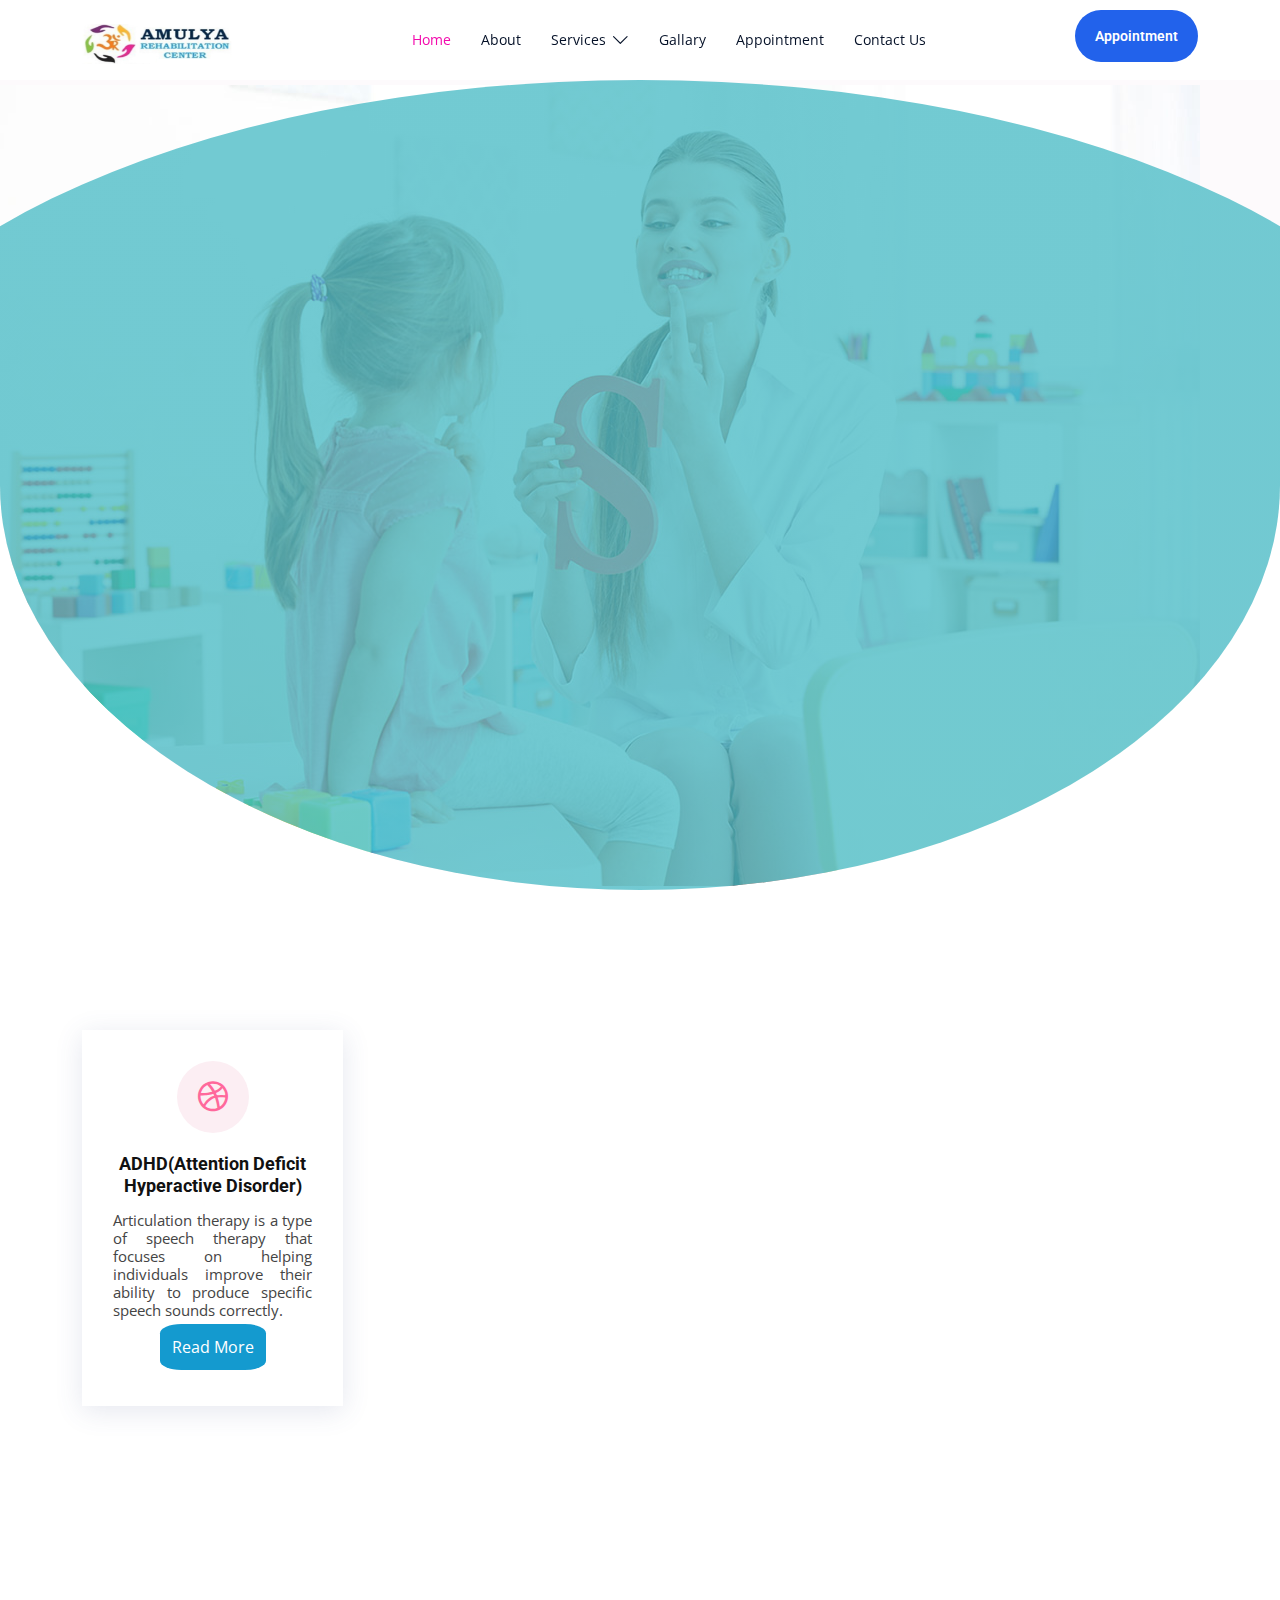
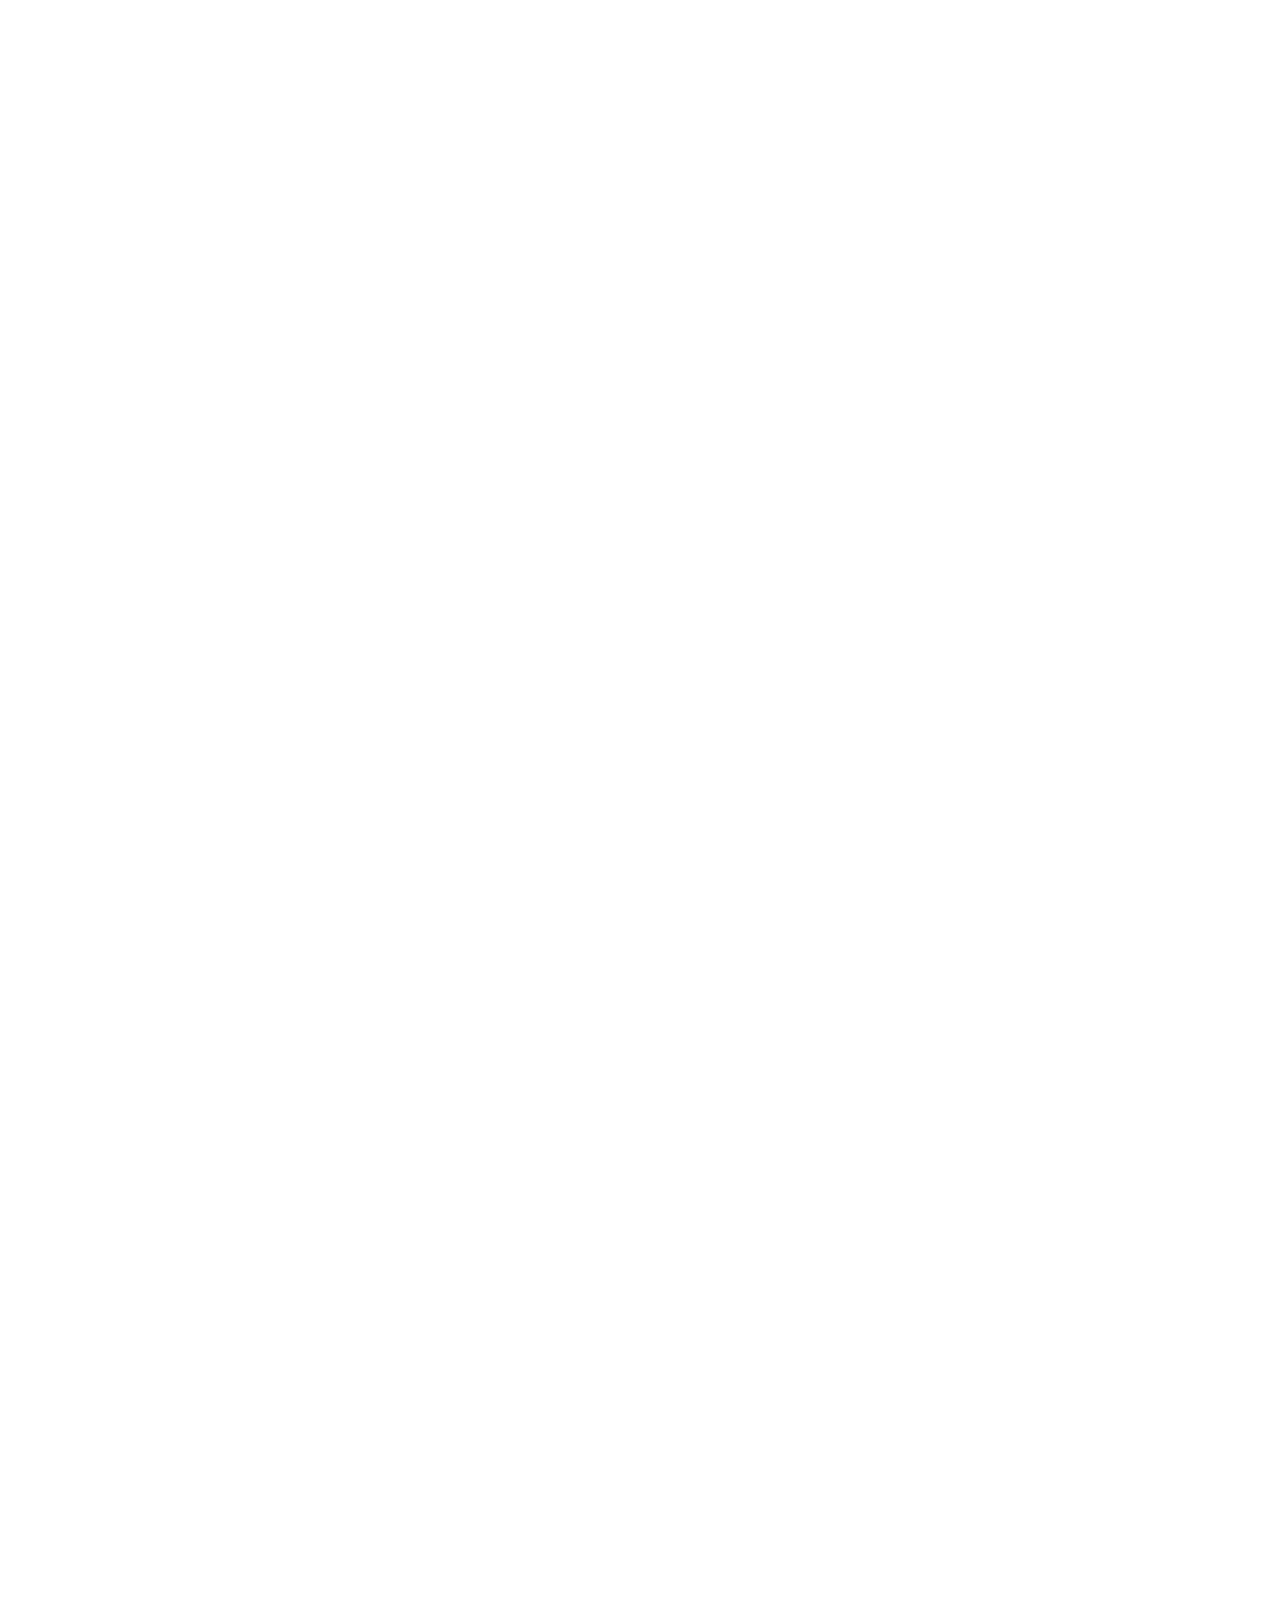
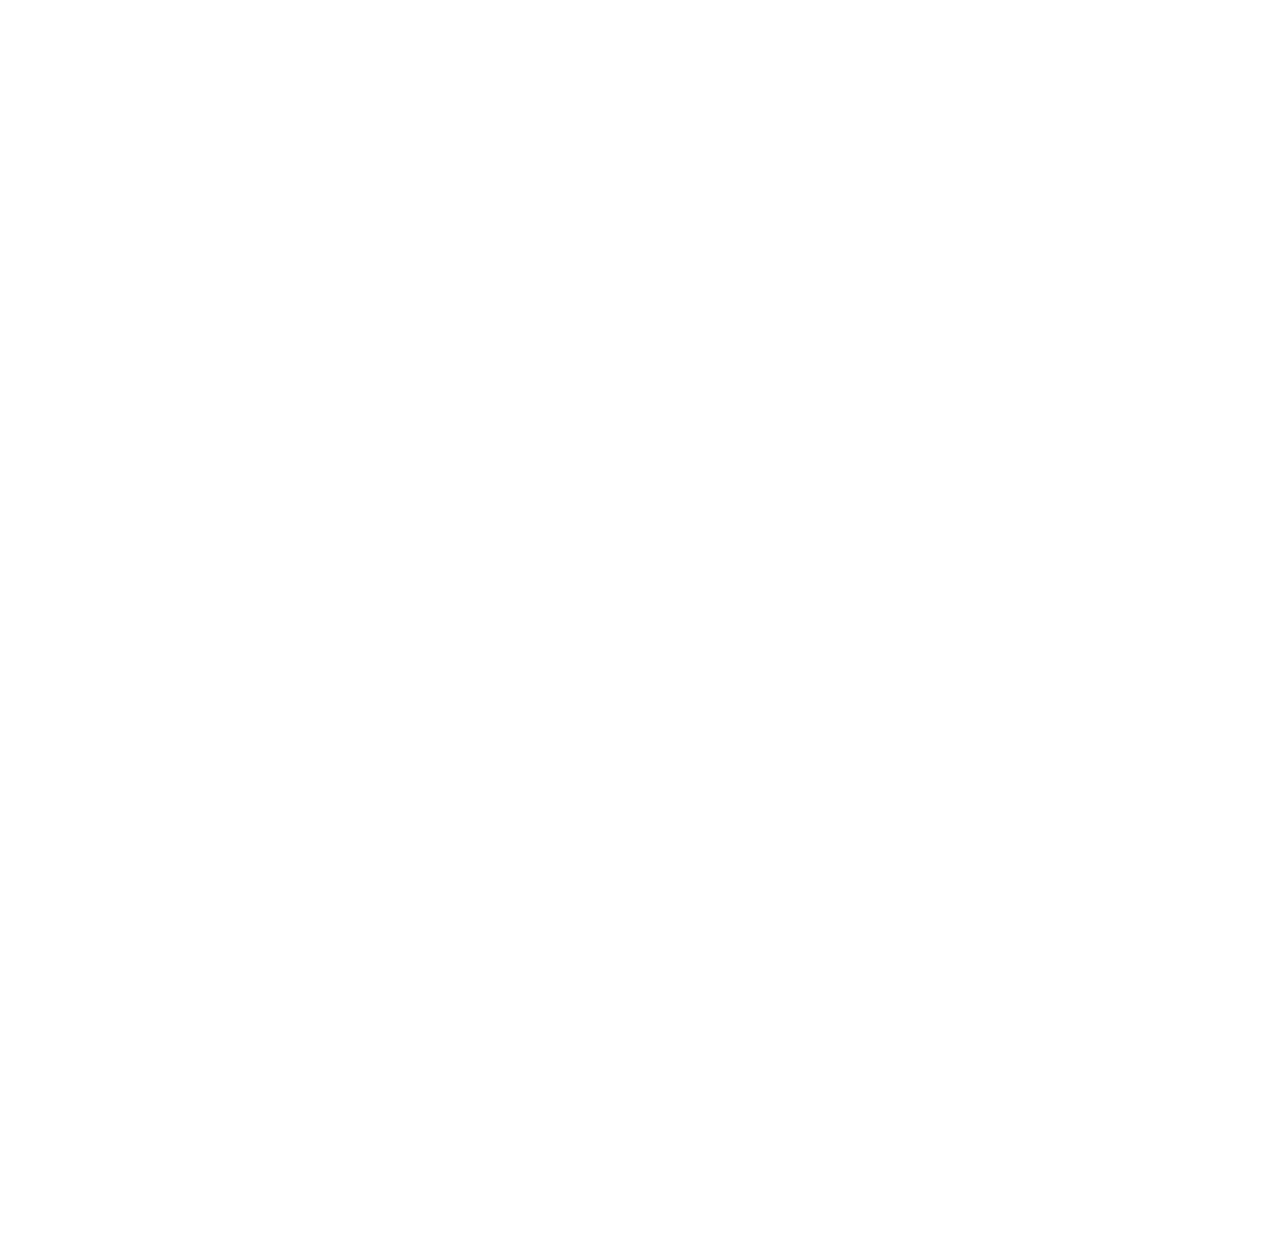
<file: index.html>
<!DOCTYPE html>
<html lang="en">

<head>
  <meta charset="utf-8">
  <meta content="width=device-width, initial-scale=1.0" name="viewport">

  <title>Amulya Rehabilation Center</title>
  <meta content="" name="description">
  <meta content="" name="keywords">

  <!-- Favicons -->
  <link href="assets/img/favicon.png" rel="icon">
  <link href="assets/img/apple-touch-icon.png" rel="apple-touch-icon">

  <!-- Google Fonts -->
  <link href="https://fonts.googleapis.com/css?family=Open+Sans:300,300i,400,400i,600,600i,700,700i|Roboto:300,300i,400,400i,500,500i,700,700i&display=swap" rel="stylesheet">

  <!-- Vendor CSS Files -->
  <link href="assets/vendor/animate.css/animate.min.css" rel="stylesheet">
  <link href="assets/vendor/aos/aos.css" rel="stylesheet">
  <link href="assets/vendor/bootstrap/css/bootstrap.min.css" rel="stylesheet">
  <link href="assets/vendor/bootstrap-icons/bootstrap-icons.css" rel="stylesheet">
  <link href="assets/vendor/boxicons/css/boxicons.min.css" rel="stylesheet">
  <link href="assets/vendor/glightbox/css/glightbox.min.css" rel="stylesheet">
  <link href="assets/vendor/swiper/swiper-bundle.min.css" rel="stylesheet">

  <!-- Template Main CSS File -->
  <link href="assets/css/style.css" rel="stylesheet">

  <!-- =======================================================
  * Template Name: Moderna
  * Template URL: https://bootstrapmade.com/free-bootstrap-template-corporate-moderna/
  * Updated: May 7 2024 with Bootstrap v5.3.3
  * Author: BootstrapMade.com
  * License: https://bootstrapmade.com/license/
  ======================================================== -->

    <style>
    .navbar-mobile ul {
  
    background-color: #fff;
    
}
  </style>
</head>

<body>

  <!-- ======= Header ======= -->
  <header id="header" class="fixed-top d-flex align-items-center header-transparent">
    <div class="container d-flex justify-content-between align-items-center">

      <div class="logo">
        <h1 class="text-light"><a href="index.html"><span></span></a></h1>

        
        <!-- Uncomment below if you prefer to use an image logo -->
        <a href="index.html"><img src="assets/img/logo_1.png"  width="150px" height="350px" alt=""></a>
      </div>

      <nav id="navbar" class="navbar">
        <ul>
          <li><a class="active " href="index.html">Home</a></li>
          
          <li><a href="about.html">About</a></li>
          
          <li class="dropdown"><a href="#"><span>Services</span> <i class="bi bi-chevron-down"></i></a>
            <ul>
              
              <li class="dropdown"><a href="#"><span>Treatment</span> <i class="bi bi-chevron-right"></i></a>

                <ul>
                  
                  <li><a href="stuttering.html">Stuttering</a></li>
                  <li><a href="services.html">Speech Disorder</a></li>
                  <li><a href="services.html">Abnormal Behaviour</a></li>
                  <li><a href="services.html" >ADHD(Attention Deficit Hyperactive Disorder)</a></li>
                                    
                </ul>
              </li>


                <li class="dropdown"><a href="#"><span>Therapy</span> <i class="bi bi-chevron-right"></i></a>
                <ul>
                  <li><a href="services.html">Pediatric Physiotherapy</a></li>
                  <li><a href="services.html">Cognitive Behaviour Therapy (CBT)</a></li>
                  <li><a href="services.html">Speech Language Therapy</a></li>
                  <li><a href="services.html">Articulation Therapy</a></li>
                  <li><a href="services.html">Speech Therapy for Autism and ADHD</a></li>
                  <li><a href="services.html">Autism Spectrum Disorder</a></li>
                  <li><a href="services.html">Speech Delay</a></li>
                  <li><a href="services.html">Speech therapy for communication disorders</a></li>
                  <li><a href="services.html">Speech Therapy For Voice Disorder</a></li>
                  <li><a href="services.html">Speech Therapy</a></li>
                  <li><a href="services.html">Speech Therapy for Speech Disorder</a></li>
                  <li><a href="services.html">Speech therapy for Autism</a></li>
                  <li><a href="services.html">Speech Therapy for children and infants</a></li>
                  <li><a href="services.html">Speech Therapy for children with delayed speech and language</a></li>
                  <li><a href="services.html">ADHD (Attention Deficit Hyperactive Disorder)</a></li>
                  
                  
                  
                </ul>
              </li>
              
            </ul>
          </li>

          
          </li>
          <li><a href="portfolio.html">Gallary</a></li>
          <li><a href="appointment.html">Appointment</a></li>
          </li>
          <li><a href="contact.html">Contact Us</a></li>
        </ul>
        <i class="bi bi-list mobile-nav-toggle"></i>
      </nav><!-- .navbar -->

    <h4 class="button"><a href="appointment.html" style="color: white;">Appointment</a></h4>

    </div>
  </header><!-- End Header -->

  <!-- ======= Hero Section ======= -->
  <section id="hero" class="d-flex justify-cntent-center align-items-center">
    <div id="">

      

      <div class="col-md-6" data-aos="">
             <div class="icon">
              <!-- <h4 class="title"><a href="">Occupational Therapy</a></h4>
              <p class="description">Occupational therapy (OT) is a client-centered health profession dedicated to promoting health and well-being through engagement in meaningful activities, or occupations. The primary goal of occupational therapy is to enable individuals of all ages to live their lives to the fullest by helping them participate in the activities they need and want to do.</p> -->
            </div>
          </div>


          <div class="col-md-6" data-aos="">
          <div class="icon"><img src="assets/img/img_3.jpg" alt=""></div>
             
            </div>
          
        </div>
      
  </section><!-- End Hero -->

  <main id="main">

    <!-- ======= Services Section ======= -->
    <section class="services">
      <div class="container">

        <div class="row">
          <div class="col-md-6 col-lg-3 ">
            <div class="icon-box icon-box-pink">
              <div class="icon"><i class="bx bxl-dribbble"></i></div>
              <h4 class="title"><a href="">ADHD(Attention Deficit Hyperactive Disorder)</a></h4>
              <p class="description">Articulation therapy is a type of speech therapy that focuses on helping individuals improve their ability to produce specific speech sounds correctly. 
                <div class="read-more">
                  <a href="adhd.html" style="background-color: rgb(20, 154, 207); color:white; border-radius:20% 20%; padding: 12PX;">Read More</a>
                </div>

              </p>
            </div>
          </div>

          <div class="col-md-6 col-lg-3 d-flex align-items-stretch" data-aos="fade-up" data-aos-delay="100">
            <div class="icon-box icon-box-cyan">
              <div class="icon"><i class="bx bx-file"></i></div>
              <h4 class="title"><a href="">Asperger Syndrome</a></h4>
              <p class="description">Asperger Syndrome, often referred to simply as Asperger's, is a developmental disorder that was previously considered a separate diagnosis
                <div class="read-more">
                  <a href="blog-single.html" style="background-color: rgb(20, 154, 207); color:white; border-radius:20% 20%; padding: 12PX;">Read More</a>
                </div>  
              </p>
            </div>
          </div>

          <div class="col-md-6 col-lg-3 d-flex align-items-stretch" data-aos="fade-up" data-aos-delay="200">
            <div class="icon-box icon-box-green">
              <div class="icon"><i class="bx bx-tachometer"></i></div>
              <h4 class="title"><a href="">Special Education For Autism</a></h4>
              <p class="description">Special education for autism is a tailored educational approach designed to meet the unique learning needs of students on the autism spectrum.
                <div class="read-more">
                  <a href="blog-single.html" style="background-color: rgb(20, 154, 207); color:white; border-radius:20% 20%; padding: 12PX;">Read More</a>
                </div> 

              </p>
            </div>
          </div>

          <div class="col-md-6 col-lg-3 d-flex align-items-stretch" data-aos="fade-up" data-aos-delay="200">
            <div class="icon-box icon-box-blue">
              <div class="icon"><i class="bx bx-world"></i></div>
              <h4 class="title"><a href="">Pediatric Therapy</a></h4>
              <p class="description">Pediatric therapy encompasses a range of therapeutic services designed to support the development and well-being of children from infancy through adolescence. These therapies aim to address
                <div class="read-more">
                  <a href="blog-single.html" style="background-color: rgb(20, 154, 207); color:white; border-radius:20% 20%; padding: 12PX;">Read More</a>
                </div> 


              </p>
            </div>



          </div>

        </div>

      </div>
    </section>
    
    
    <!-- <section class="services">
      <div class="container">

        <div class="row">
          <div class="col-md-6 col-lg-3 ">
            <div class="icon-box icon-box-pink">
              <div class="icon"><i class="bx bxl-dribbble"></i></div>
              <h4 class="title"><a href="">Sensory Integration Therapy</a></h4>
              <p class="description">Voluptatum deleniti atque corrupti quos dolores et quas molestias excepturi sint occaecati cupiditate non provident</p>
            </div>
          </div>

          <div class="col-md-6 col-lg-3 d-flex align-items-stretch" data-aos="fade-up" data-aos-delay="100">
            <div class="icon-box icon-box-cyan">
              <div class="icon"><i class="bx bx-file"></i></div>
              <h4 class="title"><a href="">Speech and communication disorder</a></h4>
              <p class="description">Duis aute irure dolor in reprehenderit in voluptate velit esse cillum dolore eu fugiat nulla pariatur</p>
            </div>
          </div>

          <div class="col-md-6 col-lg-3 d-flex align-items-stretch" data-aos="fade-up" data-aos-delay="200">
            <div class="icon-box icon-box-green">
              <div class="icon"><i class="bx bx-tachometer"></i></div>
              <h4 class="title"><a href="">Speech Therapy</a></h4>
              <p class="description">Excepteur sint occaecat cupidatat non proident, sunt in culpa qui officia deserunt mollit anim id est laborum</p>
            </div>
          </div>

          <div class="col-md-6 col-lg-3 d-flex align-items-stretch" data-aos="fade-up" data-aos-delay="200">
            <div class="icon-box icon-box-blue">
              <div class="icon"><i class="bx bx-world"></i></div>
              <h4 class="title"><a href="">Articulation Therapy</a></h4>
              <p class="description">At vero eos et accusamus et iusto odio dignissimos ducimus qui blanditiis praesentium voluptatum deleniti atque</p>
            </div>
          </div>

        </div>

      </div>
    </section> -->
    
    
    
    <!-- End Services Section -->

    <!-- ======= Why Us Section ======= -->
    <section class="why-us section-bg" data-aos="fade-up" date-aos-delay="200" >
      <div class="container"  style="background-color:rgb(243, 236, 238);">

        <div class="row">
          <div class="col-lg-6 video-box">
            <img src="assets/img/why-us.jpeg" class="img-fluid" alt="">
            <a href="https://www.youtube.com/watch?v=6hJGlBuQc-0" class="venobox play-btn mb-4" data-vbtype="video" data-autoplay="true"></a>
          </div>

          <div class="col-lg-6 d-flex flex-column justify-content-center p-5" >

            <div class="icon-box">
             
              <h4 class="title"><a href="" style="color: black; text-transform: uppercase; font-size: 18px; font-weight: bold;">Special Education for Autism</a></h4>
              <p class="description">Special education for autism is an educational approach designed to meet the unique learning needs of students with Autism Spectrum Disorder (ASD). This type of education is tailored to support the cognitive, social, emotional, and behavioral development of autistic students, helping them achieve their full potential.</p>
            </div>

            <div class="icon-box">
             
              <h4 class="title"><a href="" style="color: black; text-transform: uppercase; font-size: 18px; font-weight: bold;">Pediatric Therapy</a></h4>
              <p class="description">Circle of Care offers in-home pediatric speech therapy services to help your child reach their full potential. Our licensed and experienced speech-language pathologists work with children of all ages, from infancy through adolescence. We provide comprehensive evaluations and individualized treatment plans to meet your child's unique needs.</p>
            </div>

          </div>
        </div>

      </div>
    </section><!-- End Why Us Section -->

    <!-- ======= Features Section ======= -->
    <section class="why-us section-bg" data-aos="fade-up" date-aos-delay="200" >
      <div class="container" style="background-color:rgb(243, 236, 238);">

        <div class="section-title">
          
        </div>

        <div class="row" data-aos="fade-up">
          <div class="col-md-6 col-md-3 d-flex flex-column justify-content-center p-5">
            <h4 class="title"><a href="" style="color: black; text-transform: uppercase; font-size: 18px; font-weight: bold;">Sensory Integration Therapy</a></h4>
              <p class="description" style="font-size:15px;color: black;">Sensory Integration Therapy (SIT) is a therapeutic approach designed to help individuals, particularly those with sensory processing disorders (SPD), autism spectrum disorder (ASD), and other developmental conditions, manage and respond to sensory information more effectively. This therapy focuses on the way the brain processes sensory stimuli from the environment and aims to improve the individual's ability to process and integrate these sensory inputs.</p>
              
              <br>

              <div class="col-md-6 col-md-12">
                <h4 class="title"><a href="" style="color: black; text-transform: uppercase; font-size: 18px; font-weight: bold;">Asperger Syndrome</a></h4>
                  <p class="description" style="font-size:15px; color: black;">Asperger Syndrome, also known as Asperger's disorder or simply Asperger's, is a developmental disorder that is part of the autism spectrum. It was traditionally characterized by significant difficulties in social interaction and nonverbal communication, alongside restricted and repetitive patterns of behavior and interests. Unlike other forms of autism, individuals with Asperger Syndrome typically do not have significant delays in language or cognitive development.</p>
              </div>

          </div>

          
          
          <div class="col-md-6">

            <img src="assets/img/features-1.png" class="img-fluid" alt="">
            
            
          </div>
        </div>
        
        <section class="why-us section-bg" data-aos="fade-up" date-aos-delay="200" >
        <div class="row" data-aos="fade-up" style="background-color:rgb(243, 236, 238);">
          <div class="col-md-6 col-md-3" >
            <img src="assets/img/gallery-03.jpeg" class="img-fluid" alt="">
          </div>

          <div class="col-md-6 col-md-6 d-flex flex-column justify-content-center p-5">
            <h3 style="color: black; text-transform: uppercase; font-size: 20px; font-size: 18px; font-weight: bold;">Articulation Therapy</h3>
            <p style="color: black; font-size:15px;">Articulation therapy is a type of speech therapy that focuses on helping individuals improve their ability to produce specific speech sounds correctly. This form of therapy is often used to address speech sound disorders where individuals have difficulty articulating particular phonemes, which can affect their speech clarity and intelligibility.</p>
            <br>
         
          <div class="col-md-6 col-md-12">
            <h3 style="color: black; text-transform: uppercase; font-size: 18px; font-weight: bold;">ADHD(Attention Deficit Hyperactive Disorder)</h3>
            <p style="color: black; font-size:15px;">Attention Deficit Hyperactivity Disorder (ADHD) is a neurodevelopmental disorder characterized by a persistent pattern of inattention, hyperactivity, and impulsivity that interferes with functioning or development. It is one of the most common mental disorders affecting children and often continues into adulthood.</p>
          </div>
          </div>
        </div>
        <br>
        <br>
        <div class="row" data-aos="fade-up">
          <div class="col-md-12">
            <img src="assets/img/features-4.png" class="img-fluid" alt="">
          </div>
          <!-- <div class="col-md-7 pt-5 order-2 order-md-1">
            <h3>Quas et necessitatibus eaque impedit ipsum animi consequatur incidunt in</h3>
            <p class="fst-italic">
              Lorem ipsum dolor sit amet, consectetur adipiscing elit, sed do eiusmod tempor incididunt ut labore et dolore
              magna aliqua.
            </p>
            <p>
              Ullamco laboris nisi ut aliquip ex ea commodo consequat. Duis aute irure dolor in reprehenderit in voluptate
              velit esse cillum dolore eu fugiat nulla pariatur. Excepteur sint occaecat cupidatat non proident, sunt in
              culpa qui officia deserunt mollit anim id est laborum
            </p>
          </div> -->
        </div>

      </div>
    </section><!-- End Features Section -->

  </main><!-- End #main -->

  

    <section class="contact" data-aos="fade-up" data-aos-easing="ease-in-out" data-aos-duration="500">
      <div class="container" style="background-color:rgb(243, 236, 238)">

        <div class="row">

          <div class="col-lg-12">

            <div class="row">
              <div class="col-md-4">
                <div class="info-box">
                  <i class="bx bx-map"></i>
                  <h3>Our Address</h3>
                  <p>C-3/8, First Floor, Yamuna Vihar,<br> Delhi - 110053 (Opposite BSES Office)</p>
                </div>
              </div>
              <div class="col-md-4">
                <div class="info-box">
                  <i class="bx bx-envelope"></i>
                  <h3>Email Us</h3>
                  <p>amulya.rehabcenter08@gmail.com</p>
                </div>
              </div>
              <div class="col-md-4">
                <div class="info-box">
                  <i class="bx bx-phone-call"></i>
                  <h3>Call Us</h3>
                  <p>8766375528<br>8920200513</p>
                </div>
              </div>
            </div>

          </div>

    <div class="container" style="width:100%;">
      <div class="copyright"  style=" text-align: center; color: white; background-color: rgb(11, 37, 122); padding: 12px;">
      Amulya Rehabilation Center
      </div>
      
  </footer><!-- End Footer -->

  <a href="#" class="back-to-top d-flex align-items-center justify-content-center"><i class="bi bi-arrow-up-short"></i></a>

  <!-- Vendor JS Files -->
  <script src="assets/vendor/purecounter/purecounter_vanilla.js"></script>
  <script src="assets/vendor/aos/aos.js"></script>
  <script src="assets/vendor/bootstrap/js/bootstrap.bundle.min.js"></script>
  <script src="assets/vendor/glightbox/js/glightbox.min.js"></script>
  <script src="assets/vendor/isotope-layout/isotope.pkgd.min.js"></script>
  <script src="assets/vendor/swiper/swiper-bundle.min.js"></script>
  <script src="assets/vendor/waypoints/noframework.waypoints.js"></script>
  <script src="assets/vendor/php-email-form/validate.js"></script>

  <!-- Template Main JS File -->
  <script src="assets/js/main.js"></script>

</body>

</html>
</file>
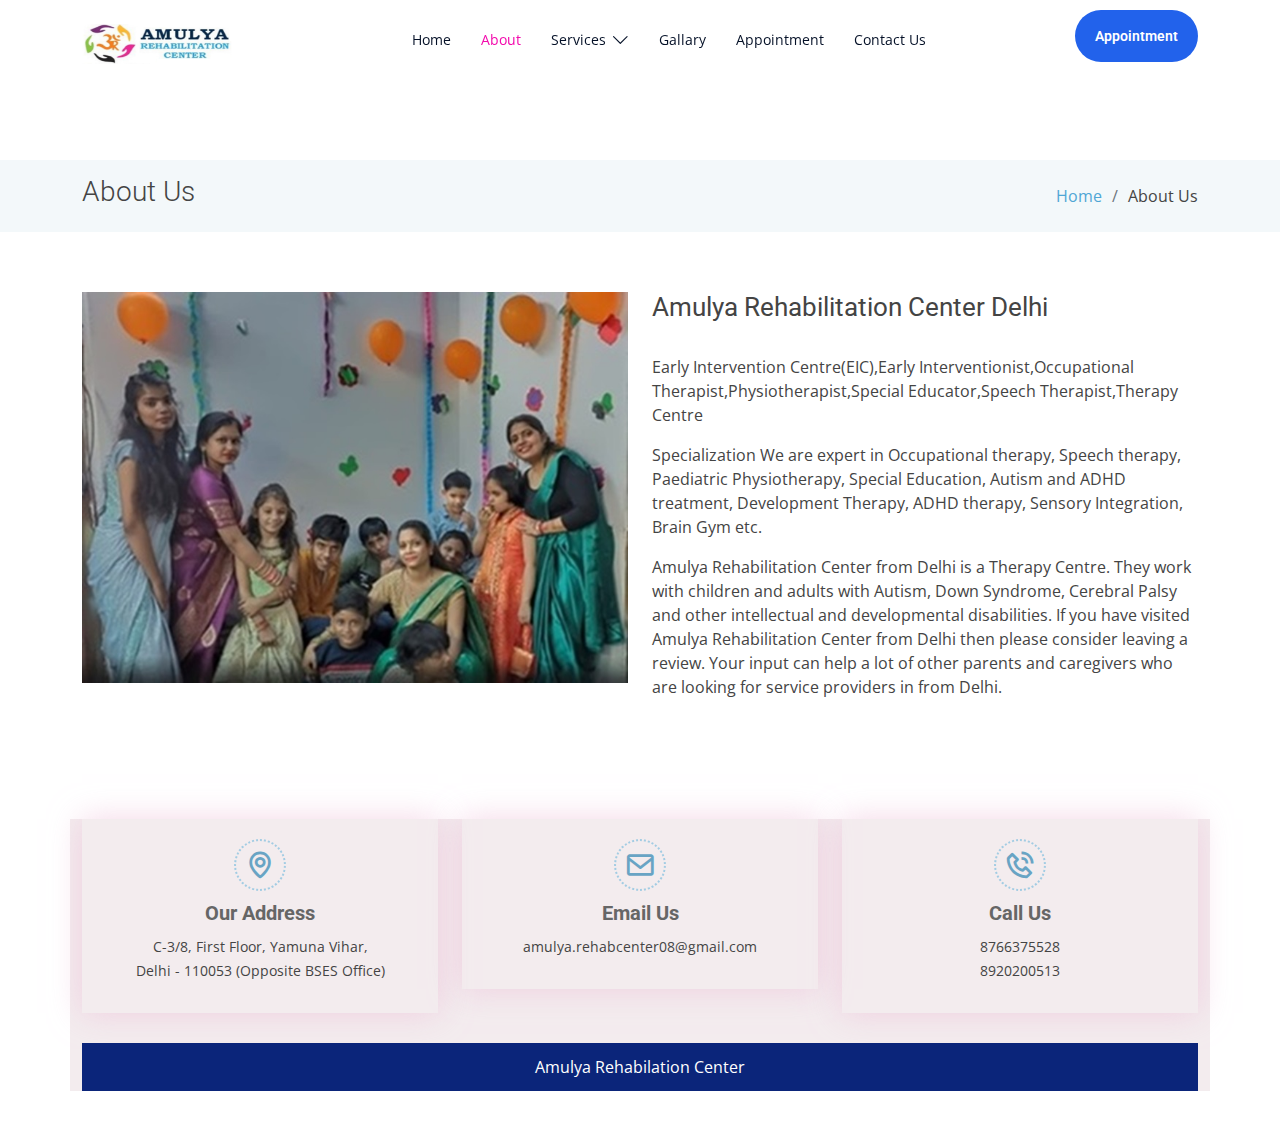
<file: about.html>
<!DOCTYPE html>
<html lang="en">

<head>
  <meta charset="utf-8">
  <meta content="width=device-width, initial-scale=1.0" name="viewport">

  <title>Amulya Rehabilation Center</title>
  <meta content="" name="description">
  <meta content="" name="keywords">

  <!-- Favicons -->
  <link href="assets/img/favicon.png" rel="icon">
  <link href="assets/img/apple-touch-icon.png" rel="apple-touch-icon">

  <!-- Google Fonts -->
  <link href="https://fonts.googleapis.com/css?family=Open+Sans:300,300i,400,400i,600,600i,700,700i|Roboto:300,300i,400,400i,500,500i,700,700i&display=swap" rel="stylesheet">

  <!-- Vendor CSS Files -->
  <link href="assets/vendor/animate.css/animate.min.css" rel="stylesheet">
  <link href="assets/vendor/aos/aos.css" rel="stylesheet">
  <link href="assets/vendor/bootstrap/css/bootstrap.min.css" rel="stylesheet">
  <link href="assets/vendor/bootstrap-icons/bootstrap-icons.css" rel="stylesheet">
  <link href="assets/vendor/boxicons/css/boxicons.min.css" rel="stylesheet">
  <link href="assets/vendor/glightbox/css/glightbox.min.css" rel="stylesheet">
  <link href="assets/vendor/swiper/swiper-bundle.min.css" rel="stylesheet">

  <!-- Template Main CSS File -->
  <link href="assets/css/style.css" rel="stylesheet">

  <!-- =======================================================
  * Template Name: Moderna
  * Template URL: https://bootstrapmade.com/free-bootstrap-template-corporate-moderna/
  * Updated: May 7 2024 with Bootstrap v5.3.3
  * Author: BootstrapMade.com
  * License: https://bootstrapmade.com/license/
  ======================================================== -->
</head>

<body>

  <!-- ======= Header ======= -->
  <header id="header" class="fixed-top d-flex align-items-center header-transparent">
    <div class="container d-flex justify-content-between align-items-center">

      <div class="logo">
        <h1 class="text-light"><a href="index.html"><span></span></a></h1>

        
        <!-- Uncomment below if you prefer to use an image logo -->
        <a href="index.html"><img src="assets/img/logo_1.png"  width="150px" height="350px" alt=""></a>
      </div>

      <nav id="navbar" class="navbar">
        <ul>
          <li><a href="index.html">Home</a></li>
          
          <li><a class="active">About</a></li>
          

          <li class="dropdown"><a href="#"><span>Services</span> <i class="bi bi-chevron-down"></i></a>
            <ul>
              
              <li class="dropdown"><a href="#"><span>Treatment</span> <i class="bi bi-chevron-right"></i></a>

                <ul>
                  
                  <li><a href="services.html">Stuttering</a></li>
                  <li><a href="services.html">Speech Disorder</a></li>
                  <li><a href="services.html">Abnormal Behaviour</a></li>
                  <li><a href="services.html" >ADHD(Attention Deficit Hyperactive Disorder)</a></li>
                                    
                </ul>
              </li>


                <li class="dropdown"><a href="#"><span>Therapy</span> <i class="bi bi-chevron-right"></i></a>
                <ul>
                  <li><a href="services.html">Pediatric Physiotherapy</a></li>
                  <li><a href="services.html">Cognitive Behaviour Therapy (CBT)</a></li>
                  <li><a href="services.html">Speech Language Therapy</a></li>
                  <li><a href="services.html">Articulation Therapy</a></li>
                  <li><a href="services.html">Speech Therapy for Autism and ADHD</a></li>
                  <li><a href="services.html">Autism Spectrum Disorder</a></li>
                  <li><a href="services.html">Speech Delay</a></li>
                  <li><a href="services.html">Speech therapy for communication disorders</a></li>
                  <li><a href="services.html">Speech Therapy For Voice Disorder</a></li>
                  <li><a href="services.html">Speech Therapy</a></li>
                  <li><a href="services.html">Speech Therapy for Speech Disorder</a></li>
                  <li><a href="services.html">Speech therapy for Autism</a></li>
                  <li><a href="services.html">Speech Therapy for children and infants</a></li>
                  <li><a href="services.html">Speech Therapy for children with delayed speech and language</a></li>
                  <li><a href="services.html">ADHD (Attention Deficit Hyperactive Disorder)</a></li>
                  
                  
                  
                </ul>
              </li>
              
            </ul>
          </li>

          
          </li>




          <li><a href="portfolio.html">Gallary</a></li>
          <li><a href="appointment.html">Appointment</a></li>
          
          <li><a href="contact.html">Contact Us</a></li>
        </ul>
        <i class="bi bi-list mobile-nav-toggle"></i>
      </nav><!-- .navbar -->

      <h4 class="button"><a href="appointment.html" style="color: white;">Appointment</a></h4>

    </div>
  </header><!-- End Header -->

  <main id="main">

    <!-- ======= About Us Section ======= -->
    <section class="breadcrumbs">
      <div class="container">

        <div class="d-flex justify-content-between align-items-center">
          <h2>About Us</h2>
          <ol>
            <li><a href="index.html">Home</a></li>
            <li>About Us</li>
          </ol>
        </div>

      </div>
    </section><!-- End About Us Section -->

    <!-- ======= About Section ======= -->
    <section class="about" data-aos="fade-up">
      <div class="container">

        <div class="row">
          <div class="col-lg-6">
            <img src="assets/img/about.jpg" class="img-fluid" alt="">
          </div>
          <div class="col-lg-6 pt-4 pt-lg-0">
            
            <h3>Amulya Rehabilitation Center Delhi</h3>
            <br>
            
              
             <p> Early Intervention Centre(EIC),Early Interventionist,Occupational Therapist,Physiotherapist,Special Educator,Speech Therapist,Therapy Centre</p>
              
             <p> Specialization We are expert in Occupational therapy, Speech therapy, Paediatric Physiotherapy, Special Education, Autism and ADHD treatment, Development Therapy, ADHD therapy, Sensory Integration, Brain Gym etc.</p>
              
             <p> Amulya Rehabilitation Center from Delhi is a Therapy Centre. They work with children and adults with Autism, Down Syndrome, Cerebral Palsy and other intellectual and developmental disabilities. If you have visited Amulya Rehabilitation Center from Delhi then please consider leaving a review. Your input can help a lot of other parents and caregivers who are looking for service providers in from Delhi.

            </p>
          </div>
        </div>

        


      </div>
    </section><!-- End About Section -->

    
  <!-- ======= Footer ======= -->
  <section class="contact" data-aos="fade-up" data-aos-easing="ease-in-out" data-aos-duration="500">
    <div class="container" style="background-color:rgb(243, 236, 238)">

      <div class="row">

        <div class="col-lg-12">

          <div class="row">
            <div class="col-md-4">
              <div class="info-box">
                <i class="bx bx-map"></i>
                <h3>Our Address</h3>
                <p>C-3/8, First Floor, Yamuna Vihar,<br> Delhi - 110053 (Opposite BSES Office)</p>
              </div>
            </div>
            <div class="col-md-4">
              <div class="info-box">
                <i class="bx bx-envelope"></i>
                <h3>Email Us</h3>
                <p>amulya.rehabcenter08@gmail.com</p>
              </div>
            </div>
            <div class="col-md-4">
              <div class="info-box">
                <i class="bx bx-phone-call"></i>
                <h3>Call Us</h3>
                <p>8766375528<br>8920200513</p>
              </div>
            </div>
          </div>

        </div>

  <div class="container" style="width:100%;">
    <div class="copyright"  style=" text-align: center; color: white; background-color: rgb(11, 37, 122); padding: 12px;">
    Amulya Rehabilation Center
    </div>
    
</footer><!-- End Footer -->

<a href="#" class="back-to-top d-flex align-items-center justify-content-center"><i class="bi bi-arrow-up-short"></i></a>

<!-- Vendor JS Files -->
<script src="assets/vendor/purecounter/purecounter_vanilla.js"></script>
<script src="assets/vendor/aos/aos.js"></script>
<script src="assets/vendor/bootstrap/js/bootstrap.bundle.min.js"></script>
<script src="assets/vendor/glightbox/js/glightbox.min.js"></script>
<script src="assets/vendor/isotope-layout/isotope.pkgd.min.js"></script>
<script src="assets/vendor/swiper/swiper-bundle.min.js"></script>
<script src="assets/vendor/waypoints/noframework.waypoints.js"></script>
<script src="assets/vendor/php-email-form/validate.js"></script>

<!-- Template Main JS File -->
<script src="assets/js/main.js"></script>

</body>

</html>
</file>
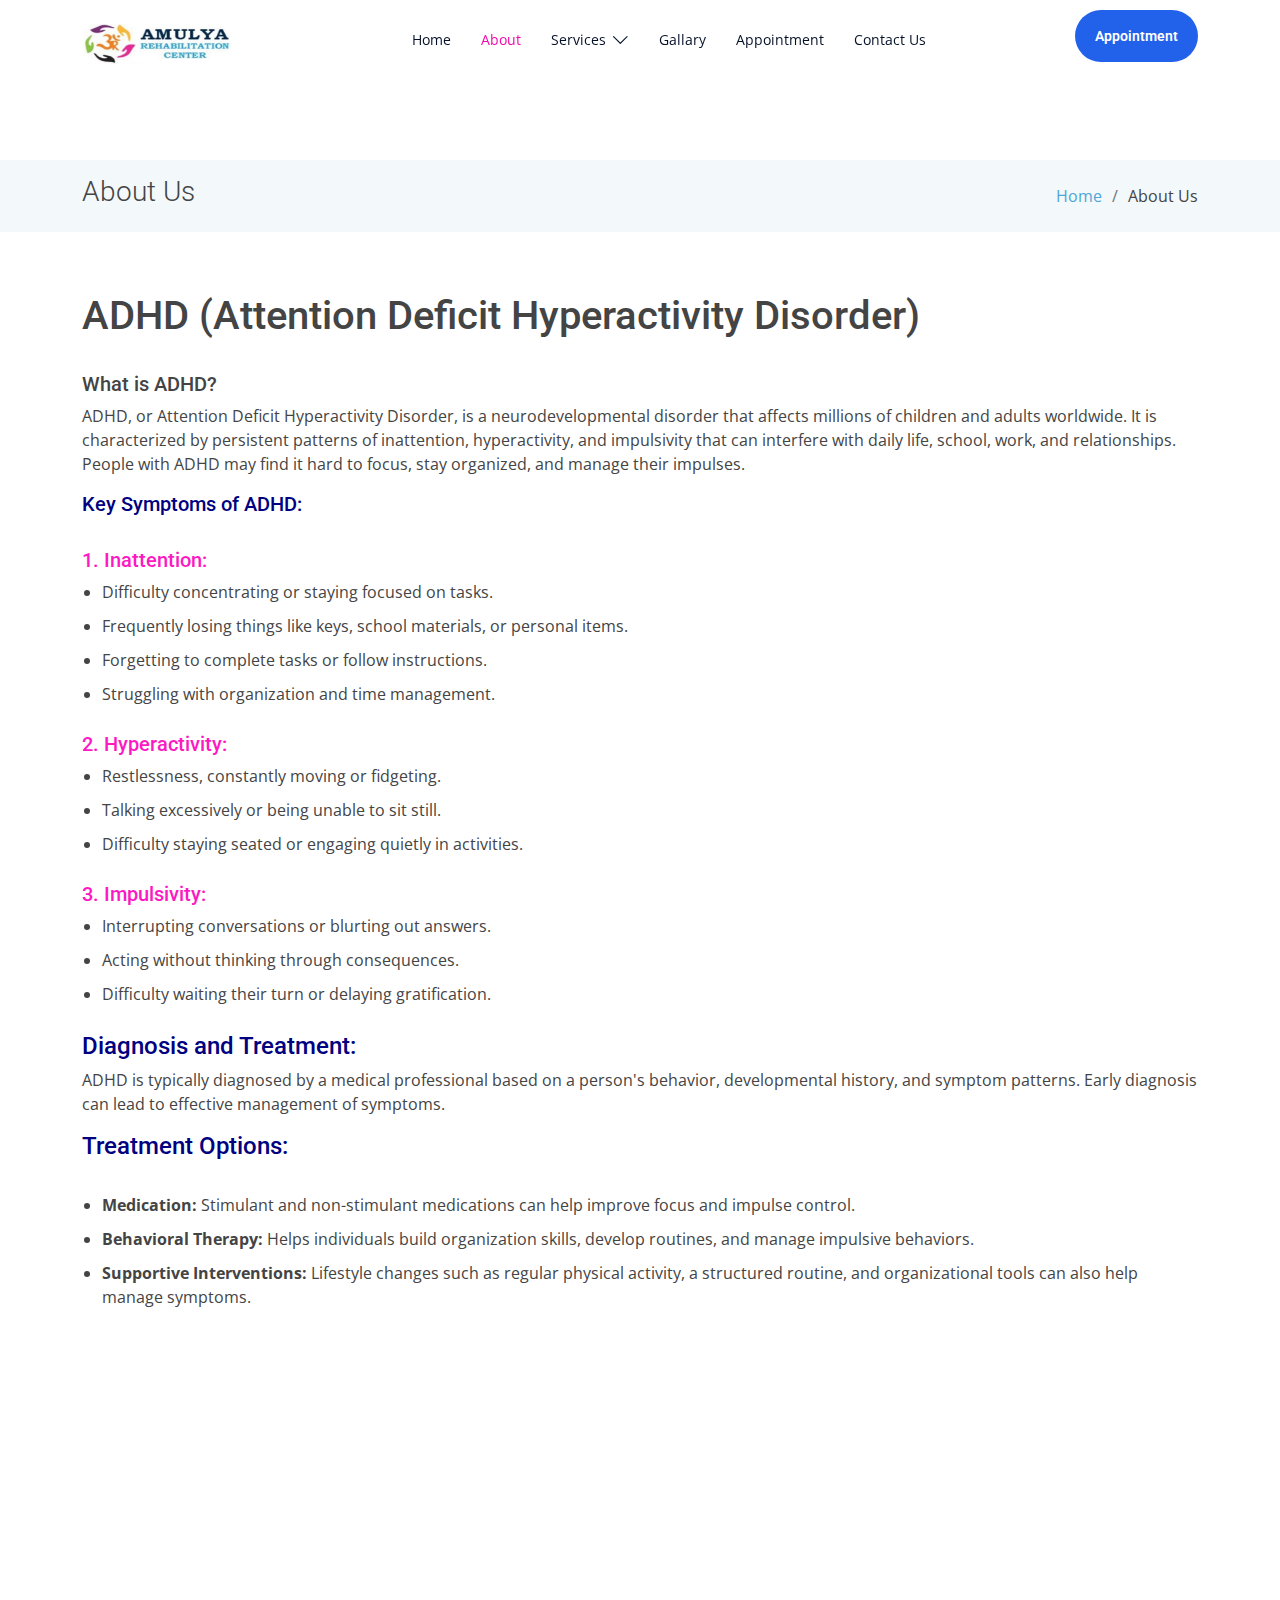
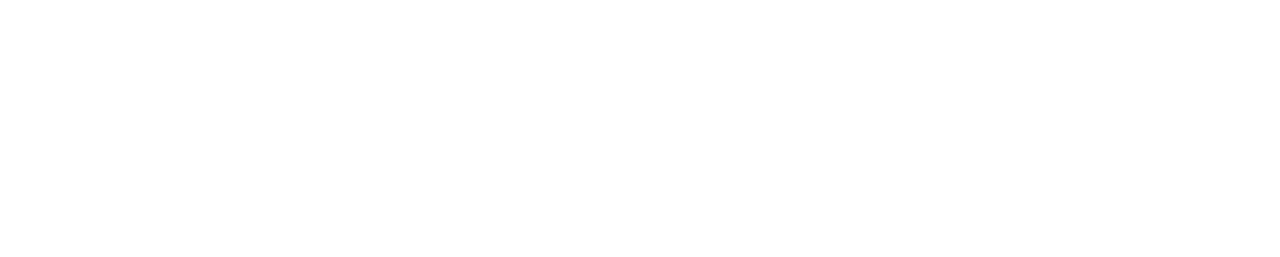
<file: adhd.html>
<!DOCTYPE html>
<html lang="en">

<head>
  <meta charset="utf-8">
  <meta content="width=device-width, initial-scale=1.0" name="viewport">

  <title>Amulya Rehabilation Center</title>
  <meta content="" name="description">
  <meta content="" name="keywords">

  <!-- Favicons -->
  <link href="assets/img/favicon.png" rel="icon">
  <link href="assets/img/apple-touch-icon.png" rel="apple-touch-icon">

  <!-- Google Fonts -->
  <link href="https://fonts.googleapis.com/css?family=Open+Sans:300,300i,400,400i,600,600i,700,700i|Roboto:300,300i,400,400i,500,500i,700,700i&display=swap" rel="stylesheet">

  <!-- Vendor CSS Files -->
  <link href="assets/vendor/animate.css/animate.min.css" rel="stylesheet">
  <link href="assets/vendor/aos/aos.css" rel="stylesheet">
  <link href="assets/vendor/bootstrap/css/bootstrap.min.css" rel="stylesheet">
  <link href="assets/vendor/bootstrap-icons/bootstrap-icons.css" rel="stylesheet">
  <link href="assets/vendor/boxicons/css/boxicons.min.css" rel="stylesheet">
  <link href="assets/vendor/glightbox/css/glightbox.min.css" rel="stylesheet">
  <link href="assets/vendor/swiper/swiper-bundle.min.css" rel="stylesheet">

  <!-- Template Main CSS File -->
  <link href="assets/css/style.css" rel="stylesheet">

  <!-- =======================================================
  * Template Name: Moderna
  * Template URL: https://bootstrapmade.com/free-bootstrap-template-corporate-moderna/
  * Updated: May 7 2024 with Bootstrap v5.3.3
  * Author: BootstrapMade.com
  * License: https://bootstrapmade.com/license/
  ======================================================== -->
</head>

<body>

  <!-- ======= Header ======= -->
  <header id="header" class="fixed-top d-flex align-items-center header-transparent">
    <div class="container d-flex justify-content-between align-items-center">

      <div class="logo">
        <h1 class="text-light"><a href="index.html"><span></span></a></h1>

        
        <!-- Uncomment below if you prefer to use an image logo -->
        <a href="index.html"><img src="assets/img/logo_1.png"  width="150px" height="350px" alt=""></a>
      </div>

      <nav id="navbar" class="navbar">
        <ul>
          <li><a href="index.html">Home</a></li>
          
          <li><a class="active">About</a></li>
          

          <li class="dropdown"><a href="#"><span>Services</span> <i class="bi bi-chevron-down"></i></a>
            <ul>
              
              <li class="dropdown"><a href="#"><span>Treatment</span> <i class="bi bi-chevron-right"></i></a>

                <ul>
                  
                  <li><a href="services.html">Stuttering</a></li>
                  <li><a href="services.html">Speech Disorder</a></li>
                  <li><a href="services.html">Abnormal Behaviour</a></li>
                  <li><a href="services.html" >ADHD(Attention Deficit Hyperactive Disorder)</a></li>
                                    
                </ul>
              </li>


                <li class="dropdown"><a href="#"><span>Therapy</span> <i class="bi bi-chevron-right"></i></a>
                <ul>
                  <li><a href="services.html">Pediatric Physiotherapy</a></li>
                  <li><a href="services.html">Cognitive Behaviour Therapy (CBT)</a></li>
                  <li><a href="services.html">Speech Language Therapy</a></li>
                  <li><a href="services.html">Articulation Therapy</a></li>
                  <li><a href="services.html">Speech Therapy for Autism and ADHD</a></li>
                  <li><a href="services.html">Autism Spectrum Disorder</a></li>
                  <li><a href="services.html">Speech Delay</a></li>
                  <li><a href="services.html">Speech therapy for communication disorders</a></li>
                  <li><a href="services.html">Speech Therapy For Voice Disorder</a></li>
                  <li><a href="services.html">Speech Therapy</a></li>
                  <li><a href="services.html">Speech Therapy for Speech Disorder</a></li>
                  <li><a href="services.html">Speech therapy for Autism</a></li>
                  <li><a href="services.html">Speech Therapy for children and infants</a></li>
                  <li><a href="services.html">Speech Therapy for children with delayed speech and language</a></li>
                  <li><a href="services.html">ADHD (Attention Deficit Hyperactive Disorder)</a></li>
                  
                  
                  
                </ul>
              </li>
              
            </ul>
          </li>

          
          </li>




          <li><a href="portfolio.html">Gallary</a></li>
          <li><a href="appointment.html">Appointment</a></li>
          
          <li><a href="contact.html">Contact Us</a></li>
        </ul>
        <i class="bi bi-list mobile-nav-toggle"></i>
      </nav><!-- .navbar -->

      <h4 class="button"><a href="appointment.html" style="color: white;">Appointment</a></h4>

    </div>
  </header><!-- End Header -->

  <main id="main">

    <!-- ======= About Us Section ======= -->
    <section class="breadcrumbs">
      <div class="container">

        <div class="d-flex justify-content-between align-items-center">
          <h2>About Us</h2>
          <ol>
            <li><a href="index.html">Home</a></li>
            <li>About Us</li>
          </ol>
        </div>

      </div>
    </section><!-- End About Us Section -->

    <!-- ======= About Section ======= -->
    <section class="about" data-aos="fade-up">
      <div class="container">

        <div class="row">
          <div class="col-lg-12">
            <h1>ADHD (Attention Deficit Hyperactivity Disorder)</h1>
            <br>
            <h5>What is ADHD?</h5>
            <p>ADHD, or Attention Deficit Hyperactivity Disorder, is a neurodevelopmental disorder that affects millions of children and adults worldwide. It is characterized by persistent patterns of inattention, hyperactivity, and impulsivity that can interfere with daily life, school, work, and relationships. People with ADHD may find it hard to focus, stay organized, and manage their impulses.</p>
            <h5 style="color: navy;">Key Symptoms of ADHD:</h5>
            <br>
            <h5 style="color:#fd19c2">1. Inattention:</h5>
            <div style="margin-left: 20px;">
              <ul style="list-style-type: disc;" >
                <li >Difficulty concentrating or staying focused on tasks.</li>
                <li>Frequently losing things like keys, school materials, or personal items.</li>
                <li>Forgetting to complete tasks or follow instructions.</li>
                <li>Struggling with organization and time management.</li>
              </ul>
              
            </div>
            <h5 style="color:#fd19c2">2. Hyperactivity:</h5>
            <div style="margin-left: 20px;">
              <ul style="list-style-type: disc;" >
                <li>Restlessness, constantly moving or fidgeting.</li>
                <li>Talking excessively or being unable to sit still.</li>
                <li>Difficulty staying seated or engaging quietly in activities.</li>
              </ul>
              
            </div>
            <h5 style="color:#fd19c2">3. Impulsivity:</h5>
            <div style="margin-left: 20px;">
              <ul style="list-style-type: disc;" >
                <li>Interrupting conversations or blurting out answers.</li>
                <li>Acting without thinking through consequences.</li>
                <li>Difficulty waiting their turn or delaying gratification.</li>
                </ul>
              
            </div>
          
            <h4 style="color: navy;">Diagnosis and Treatment:</h4>
            <p>ADHD is typically diagnosed by a medical professional based on a person's behavior, developmental history, and symptom patterns. Early diagnosis can lead to effective management of symptoms.</p>
            <h4 style="color: navy;">Treatment Options:</h4>
            <br>
            <div style="margin-left: 20px;">
              <ul style="list-style-type: disc;" >
                <li><a style="font-weight: bold;">Medication:</a> Stimulant and non-stimulant medications can help improve focus and impulse control.</li>
                <li><a style="font-weight: bold;">Behavioral Therapy:</a> Helps individuals build organization skills, develop routines, and manage impulsive behaviors.</li>
                <li><a style="font-weight: bold;">Supportive Interventions:</a> Lifestyle changes such as regular physical activity, a structured routine, and organizational tools can also help manage symptoms.</li>
                </ul>
              
            </div>

          </div>
          <div class="col-lg-6 pt-4 pt-lg-0">
            
          </div>
        </div>

        


      </div>
    </section><!-- End About Section -->

    
  <!-- ======= Footer ======= -->
  <section class="contact" data-aos="fade-up" data-aos-easing="ease-in-out" data-aos-duration="500">
    <div class="container" style="background-color:rgb(243, 236, 238)">

      <div class="row">

        <div class="col-lg-12">

          <div class="row">
            <div class="col-md-4">
              <div class="info-box">
                <i class="bx bx-map"></i>
                <h3>Our Address</h3>
                <p>C-3/8, First Floor, Yamuna Vihar,<br> Delhi - 110053 (Opposite BSES Office)</p>
              </div>
            </div>
            <div class="col-md-4">
              <div class="info-box">
                <i class="bx bx-envelope"></i>
                <h3>Email Us</h3>
                <p>amulya.rehabcenter08@gmail.com</p>
              </div>
            </div>
            <div class="col-md-4">
              <div class="info-box">
                <i class="bx bx-phone-call"></i>
                <h3>Call Us</h3>
                <p>8766375528<br>8920200513</p>
              </div>
            </div>
          </div>

        </div>

  <div class="container" style="width:100%;">
    <div class="copyright"  style=" text-align: center; color: white; background-color: rgb(11, 37, 122); padding: 12px;">
    Amulya Rehabilation Center
    </div>
    
</footer><!-- End Footer -->

<a href="#" class="back-to-top d-flex align-items-center justify-content-center"><i class="bi bi-arrow-up-short"></i></a>

<!-- Vendor JS Files -->
<script src="assets/vendor/purecounter/purecounter_vanilla.js"></script>
<script src="assets/vendor/aos/aos.js"></script>
<script src="assets/vendor/bootstrap/js/bootstrap.bundle.min.js"></script>
<script src="assets/vendor/glightbox/js/glightbox.min.js"></script>
<script src="assets/vendor/isotope-layout/isotope.pkgd.min.js"></script>
<script src="assets/vendor/swiper/swiper-bundle.min.js"></script>
<script src="assets/vendor/waypoints/noframework.waypoints.js"></script>
<script src="assets/vendor/php-email-form/validate.js"></script>

<!-- Template Main JS File -->
<script src="assets/js/main.js"></script>

</body>

</html>
</file>
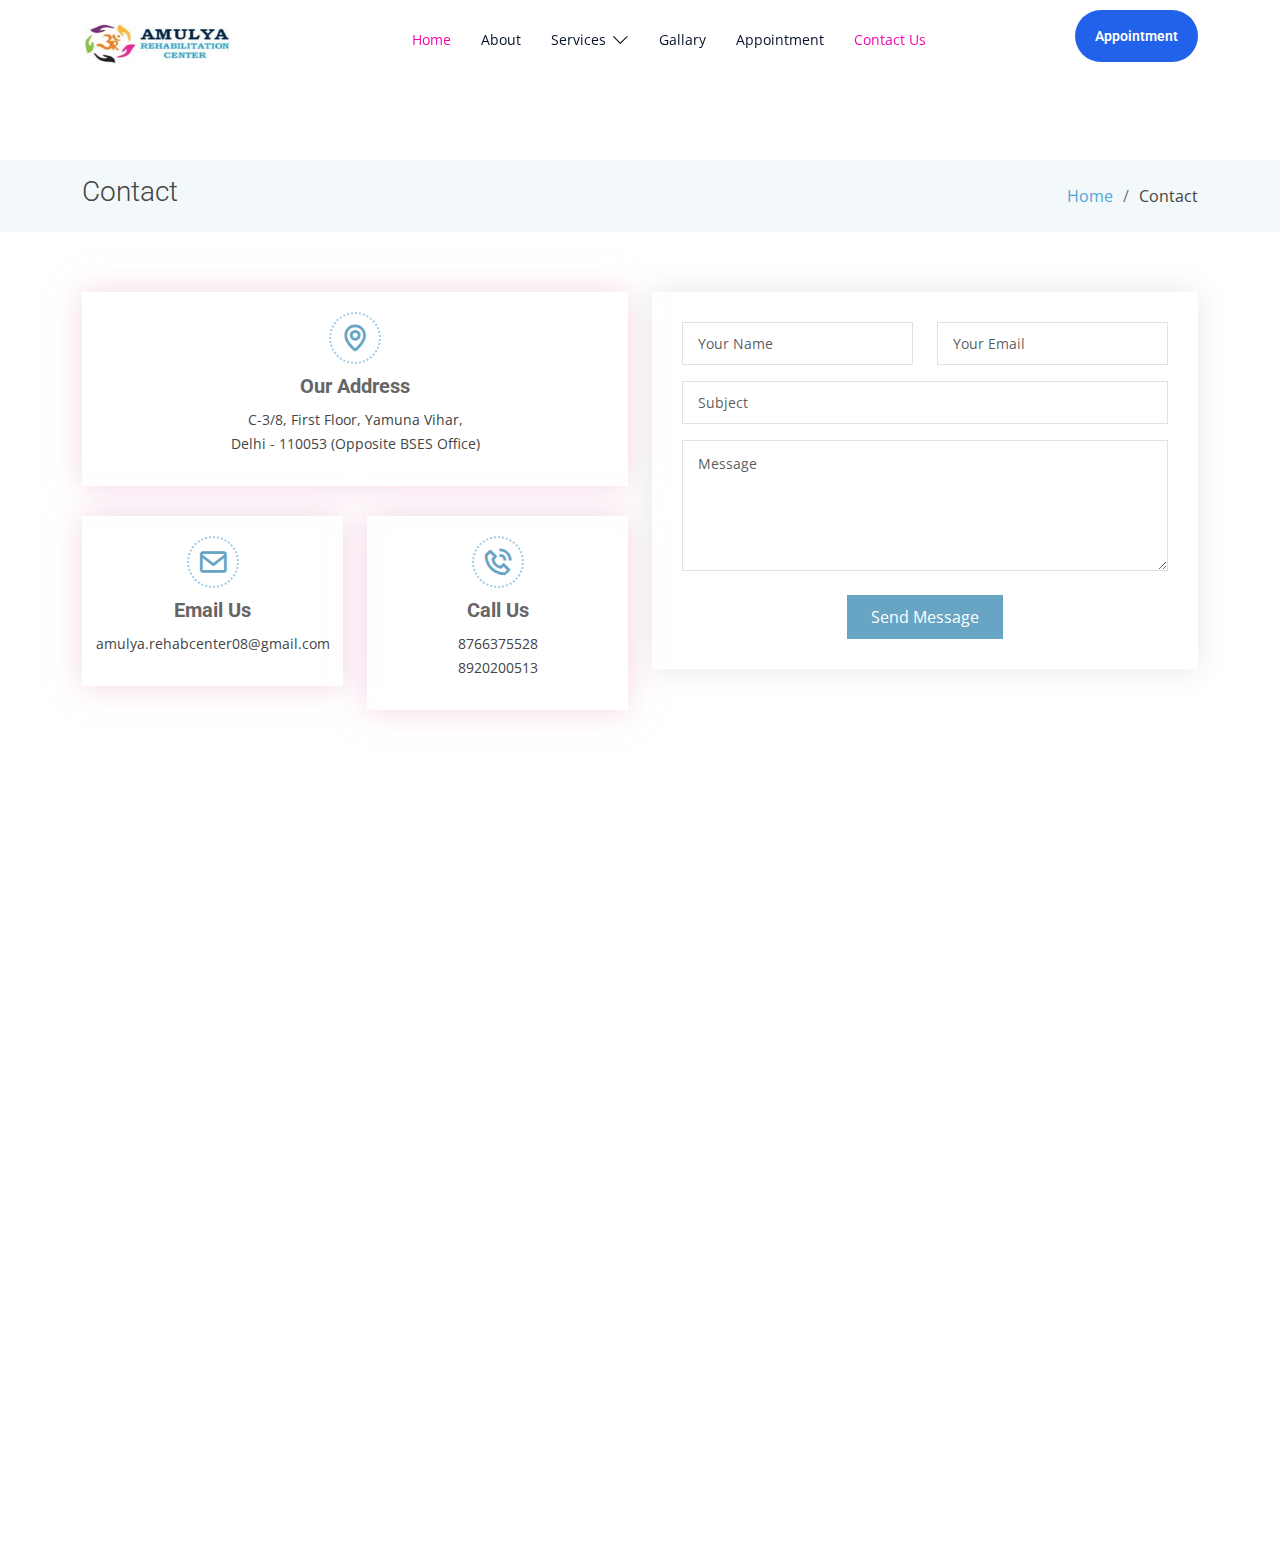
<file: contact.html>
<!DOCTYPE html>
<html lang="en">

<head>
  <meta charset="utf-8">
  <meta content="width=device-width, initial-scale=1.0" name="viewport">

  <title>Amulya Rehabilation Center</title>
  <meta content="" name="description">
  <meta content="" name="keywords">

  <!-- Favicons -->
  <link href="assets/img/favicon.png" rel="icon">
  <link href="assets/img/apple-touch-icon.png" rel="apple-touch-icon">

  <!-- Google Fonts -->
  <link
    href="https://fonts.googleapis.com/css?family=Open+Sans:300,300i,400,400i,600,600i,700,700i|Roboto:300,300i,400,400i,500,500i,700,700i&display=swap"
    rel="stylesheet">

  <!-- Vendor CSS Files -->
  <link href="assets/vendor/animate.css/animate.min.css" rel="stylesheet">
  <link href="assets/vendor/aos/aos.css" rel="stylesheet">
  <link href="assets/vendor/bootstrap/css/bootstrap.min.css" rel="stylesheet">
  <link href="assets/vendor/bootstrap-icons/bootstrap-icons.css" rel="stylesheet">
  <link href="assets/vendor/boxicons/css/boxicons.min.css" rel="stylesheet">
  <link href="assets/vendor/glightbox/css/glightbox.min.css" rel="stylesheet">
  <link href="assets/vendor/swiper/swiper-bundle.min.css" rel="stylesheet">

  <!-- Template Main CSS File -->
  <link href="assets/css/style.css" rel="stylesheet">

  <!-- =======================================================
  * Template Name: Moderna
  * Template URL: https://bootstrapmade.com/free-bootstrap-template-corporate-moderna/
  * Updated: May 7 2024 with Bootstrap v5.3.3
  * Author: BootstrapMade.com
  * License: https://bootstrapmade.com/license/
  ======================================================== -->
</head>

<body>

  <!-- ======= Header ======= -->
  <header id="header" class="fixed-top d-flex align-items-center header-transparent">
    <div class="container d-flex justify-content-between align-items-center">

      <div class="logo">
        <h1 class="text-light"><a href="index.html"><span></span></a></h1>


        <!-- Uncomment below if you prefer to use an image logo -->
        <a href="index.html"><img src="assets/img/logo_1.png" width="150px" height="350px" alt=""></a>
      </div>

      <nav id="navbar" class="navbar">
        <ul>
          <li><a class="active " href="index.html">Home</a></li>

          <li><a href="about.html">About</a></li>


          <li class="dropdown"><a href="#"><span>Services</span> <i class="bi bi-chevron-down"></i></a>
            <ul>

              <li class="dropdown"><a href="#"><span>Treatment</span> <i class="bi bi-chevron-right"></i></a>

                <ul>

                  <li><a href="services.html">Stuttering</a></li>
                  <li><a href="services.html">Speech Disorder</a></li>
                  <li><a href="services.html">Abnormal Behaviour</a></li>
                  <li><a href="services.html">ADHD(Attention Deficit Hyperactive Disorder)</a></li>

                </ul>
              </li>


              <li class="dropdown"><a href="#"><span>Therapy</span> <i class="bi bi-chevron-right"></i></a>
                <ul>
                  <li><a href="services.html">Pediatric Physiotherapy</a></li>
                  <li><a href="services.html">Cognitive Behaviour Therapy (CBT)</a></li>
                  <li><a href="services.html">Speech Language Therapy</a></li>
                  <li><a href="services.html">Articulation Therapy</a></li>
                  <li><a href="services.html">Speech Therapy for Autism and ADHD</a></li>
                  <li><a href="services.html">Autism Spectrum Disorder</a></li>
                  <li><a href="services.html">Speech Delay</a></li>
                  <li><a href="services.html">Speech therapy for communication disorders</a></li>
                  <li><a href="services.html">Speech Therapy For Voice Disorder</a></li>
                  <li><a href="services.html">Speech Therapy</a></li>
                  <li><a href="services.html">Speech Therapy for Speech Disorder</a></li>
                  <li><a href="services.html">Speech therapy for Autism</a></li>
                  <li><a href="services.html">Speech Therapy for children and infants</a></li>
                  <li><a href="services.html">Speech Therapy for children with delayed speech and language</a></li>
                  <li><a href="services.html">ADHD (Attention Deficit Hyperactive Disorder)</a></li>



                </ul>
              </li>

            </ul>
          </li>


          </li>



          <li><a href="portfolio.html">Gallary</a></li>
          <li><a href="appointment.html">Appointment</a></li>

          <li><a class="active " href="contact.html">Contact Us</a></li>
        </ul>
        <i class="bi bi-list mobile-nav-toggle"></i>
      </nav><!-- .navbar -->

      <h4 class="button"><a href="appointment.html" style="color: white;">Appointment</a></h4>

    </div>
  </header><!-- End Header -->

  <main id="main">

    <!-- ======= Contact Section ======= -->
    <section class="breadcrumbs">
      <div class="container">

        <div class="d-flex justify-content-between align-items-center">
          <h2>Contact</h2>
          <ol>
            <li><a href="index.html">Home</a></li>
            <li>Contact</li>
          </ol>
        </div>

      </div>
    </section><!-- End Contact Section -->

    <!-- ======= Contact Section ======= -->
    <section class="contact" data-aos="fade-up" data-aos-easing="ease-in-out" data-aos-duration="500">
      <div class="container">

        <div class="row">

          <div class="col-lg-6">

            <div class="row">
              <div class="col-md-12">
                <div class="info-box">
                  <i class="bx bx-map"></i>
                  <h3>Our Address</h3>
                  <p>C-3/8, First Floor, Yamuna Vihar,<br> Delhi - 110053 (Opposite BSES Office)</p>
                </div>
              </div>
              <div class="col-md-6">
                <div class="info-box">
                  <i class="bx bx-envelope"></i>
                  <h3>Email Us</h3>
                  <p>amulya.rehabcenter08@gmail.com</p>
                </div>
              </div>
              <div class="col-md-6">
                <div class="info-box">
                  <i class="bx bx-phone-call"></i>
                  <h3>Call Us</h3>
                  <p>8766375528<br>8920200513</p>
                </div>
              </div>
            </div>

          </div>

          <div class="col-lg-6">
            <form  role="form" class="email-form" onclick="sendemail()">
              <div class="row">
                <div class="col-md-6 form-group">
                  <input type="text" name="name" class="form-control" id="name" placeholder="Your Name" required>
                </div>
                <div class="col-md-6 form-group mt-3 mt-md-0">
                  <input type="email" class="form-control" name="email" id="email" placeholder="Your Email" required>
                </div>
              </div>
              <div class="form-group mt-3">
                <input type="text" class="form-control" name="subject" id="subject" placeholder="Subject" required>
              </div>
              <div class="form-group mt-3">
                <textarea class="form-control" name="message" rows="5" placeholder="Message" id="message"></textarea>
              </div>
              <br>
              <!-- <div class="my-3">
                <div class="loading">Loading</div>
                <div class="error-message"></div>
                <div class="sent-message">Your message has been sent. Thank you!</div>
              </div> -->


              <div class="text-center"><button type="submit">Send Message</button></div>

            </form>
          </div>

        </div>

      </div>
    </section><!-- End Contact Section -->

    <!-- ======= Map Section ======= -->
    <!-- <section class="map mt-2">
      <div class="container-fluid p-0">
       
        <iframe
          src="https://www.google.com/maps/embed?pb=!1m18!1m12!1m3!1d3024.2219901290355!2d-74.00369368400567!3d40.71312937933185!2m3!1f0!2f0!3f0!3m2!1i1024!2i768!4f13.1!3m3!1m2!1s0x89c25a23e28c1191%3A0x49f75d3281df052a!2s150%20Park%20Row%2C%20New%20York%2C%20NY%2010007%2C%20USA!5e0!3m2!1sen!2sbg!4v1579767901424!5m2!1sen!2sbg"
          frameborder="0" style="border:0;" allowfullscreen=""></iframe>
      </div>
    </section>End Map Section -->


    <div class="mb-5" data-aos="fade-up" data-aos-delay="200">
      <!-- <iframe style="border:0; width: 100%; height: 270px;" src="https://www.google.com/maps/embed?pb=!1m14!1m8!1m3!1d48389.78314118045!2d-74.006138!3d40.710059!3m2!1i1024!2i768!4f13.1!3m3!1m2!1s0x89c25a22a3bda30d%3A0xb89d1fe6bc499443!2sDowntown%20Conference%20Center!5e0!3m2!1sen!2sus!4v1676961268712!5m2!1sen!2sus" frameborder="0" allowfullscreen="" loading="lazy" referrerpolicy="no-referrer-when-downgrade"></iframe> -->

      <!-- <iframe style="border:0; width: 100%; height: 270px;" src="https://www.google.com/maps/place/Amulya+rehabilitation+Center/@28.7004515,77.278396,15z/data=!4m2!3m1!1s0x0:0xd42dd4e280bdd606?sa=X&ved=1t:2428&ictx=111" frameborder="0" allowfullscreen="" loading="lazy" referrerpolicy="no-referrer-when-downgrade"></iframe> -->

      <iframe style="border:0; width: 100%; height: 270px;" src="http://www.google.com/map/"></iframe>

    </div><!-- End Google Maps -->

    

  </main><!-- End #main -->

  <!-- ======= Footer ======= -->
  <section class="contact" data-aos="fade-up" data-aos-easing="ease-in-out" data-aos-duration="500">
    <div class="container" style="background-color:rgb(243, 236, 238)">

      <div class="row">

        <div class="col-lg-12">

          <div class="row">
            <div class="col-md-4">
              <div class="info-box">
                <i class="bx bx-map"></i>
                <h3>Our Address</h3>
                <p>C-3/8, First Floor, Yamuna Vihar,<br> Delhi - 110053 (Opposite BSES Office)</p>
              </div>
            </div>
            <div class="col-md-4">
              <div class="info-box">
                <i class="bx bx-envelope"></i>
                <h3>Email Us</h3>
                <p>amulya.rehabcenter08@gmail.com</p>
              </div>
            </div>
            <div class="col-md-4">
              <div class="info-box">
                <i class="bx bx-phone-call"></i>
                <h3>Call Us</h3>
                <p>8766375528<br>8920200513</p>
              </div>
            </div>
          </div>

        </div>

        <div class="container" style="width:100%;">
          <div class="copyright"
            style=" text-align: center; color: white; background-color: rgb(11, 37, 122); padding: 12px;">
            Amulya Rehabilation Center
          </div>

          </footer><!-- End Footer -->

          <a href="#" class="back-to-top d-flex align-items-center justify-content-center"><i
              class="bi bi-arrow-up-short"></i></a>

          <!-- Vendor JS Files -->
          <script src="assets/vendor/purecounter/purecounter_vanilla.js"></script>
          <script src="assets/vendor/aos/aos.js"></script>
          <script src="assets/vendor/bootstrap/js/bootstrap.bundle.min.js"></script>
          <script src="assets/vendor/glightbox/js/glightbox.min.js"></script>
          <script src="assets/vendor/isotope-layout/isotope.pkgd.min.js"></script>
          <script src="assets/vendor/swiper/swiper-bundle.min.js"></script>
          <script src="assets/vendor/waypoints/noframework.waypoints.js"></script>
          <script src="assets/vendor/php-email-form/validate.js"></script>

          <!-- Template Main JS File -->
          <script src="assets/js/main.js"></script>
          <script src="https://smtpjs.com/v3/smtp.js"></script>
      
          <script>

            function sendemail() {

            

              // var name = document.getElementById("name").value;
              // var Email = document.getElementById("email").value;
              // var subject = document.getElementById("subject").value;
              // var message = document.getElementById("message").value;
              
              // var body = "name:" + name + "br/" + "Email:" + email + "br/" +  "subject:" + subject + "br/" + "message:" +message+ "br/"
              
              

              Email.send({
                Host : "smtp.elasticemail.com",
                Username : "dayallakshmi77@gmail.com",
                Password : "61668907E94B6E6F46B4C399D3C7FCF684AA",
                To :      "lakshmi.dayal@datatec.co.in",
                From : "dayallakshmi77@gmail.com",
                Subject : "Subject",
                Body : "Hello"
}).then(
  message => alert(message)
);
                
            }

            //  Email.send({

            // // Host: "smtp.elasticemail.com",
            //     // Username: "laxmi.dayal17@gmail.com",
            //     // Password: "2D9A44E7D17A8F475314059CEB236450502A",
            //     // To: 'lakshmi.dayal@datatec.co.in',
            //     // From: "laxmi.dayal17@gmail.com",

            //     SecureToken: "e3fd49a4-bab6-4fa3-9111-0d3925b987b0",
            //     To: 'lakshmi.dayal@datatec.co.in',
            //     From: document.getElementById("Email").value,
            //     Subject: "New Enquiry",
            //     Body: "Name:" + document.getElementById("name").value
            //       + "<br> Email" + document.getElementById("Email").value
            //       + "<br> Subject" + document.getElementById("subject").value
            //       + "<br> Message" + document.getElementById("message").value
            //   })
            //   .then (
            //     message => alert("Message sent Successfully!")
            //   );


              //.then(
              //if (Email != "")
            ///{
           //   message => alert("Message sent Successfully2!")
           // }
               

           // }

          </script>


</body>

</html>
</file>
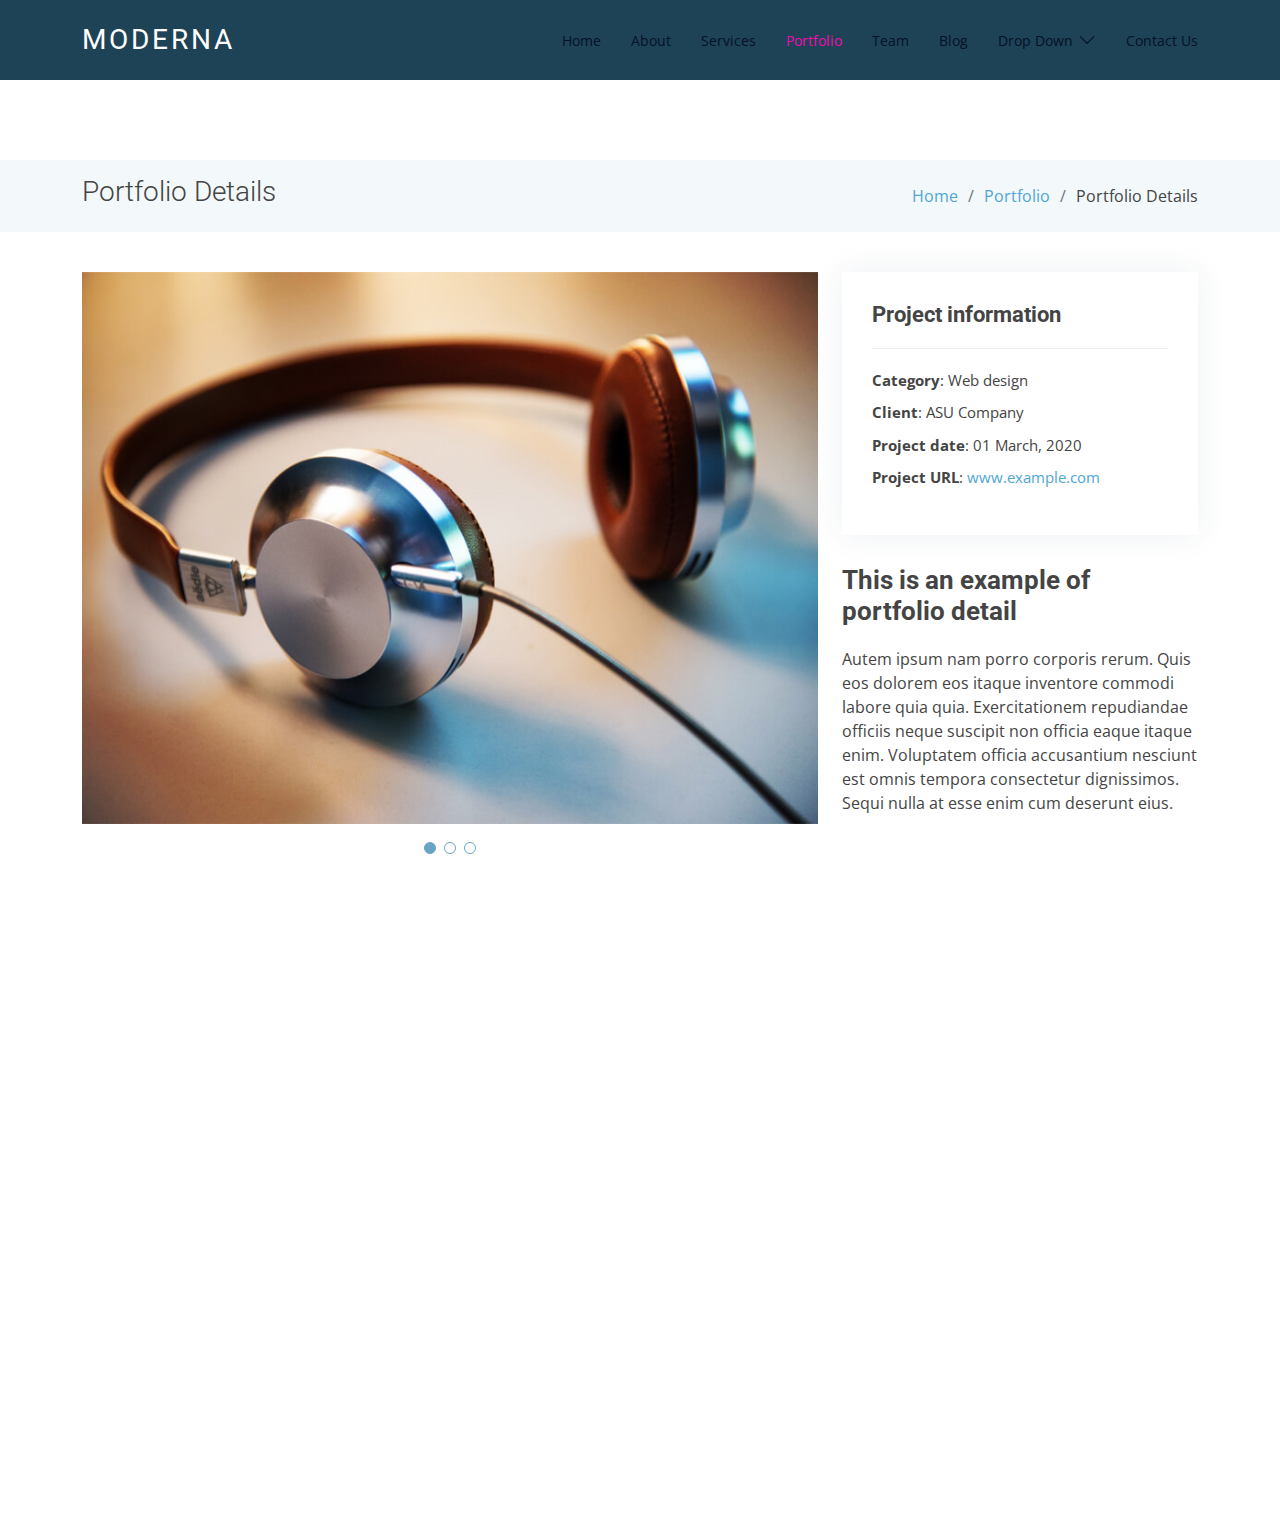
<file: portfolio-details.html>
<!DOCTYPE html>
<html lang="en">

<head>
  <meta charset="utf-8">
  <meta content="width=device-width, initial-scale=1.0" name="viewport">

  <title>Portfolio Details - Moderna Bootstrap Template</title>
  <meta content="" name="description">
  <meta content="" name="keywords">

  <!-- Favicons -->
  <link href="assets/img/favicon.png" rel="icon">
  <link href="assets/img/apple-touch-icon.png" rel="apple-touch-icon">

  <!-- Google Fonts -->
  <link href="https://fonts.googleapis.com/css?family=Open+Sans:300,300i,400,400i,600,600i,700,700i|Roboto:300,300i,400,400i,500,500i,700,700i&display=swap" rel="stylesheet">

  <!-- Vendor CSS Files -->
  <link href="assets/vendor/animate.css/animate.min.css" rel="stylesheet">
  <link href="assets/vendor/aos/aos.css" rel="stylesheet">
  <link href="assets/vendor/bootstrap/css/bootstrap.min.css" rel="stylesheet">
  <link href="assets/vendor/bootstrap-icons/bootstrap-icons.css" rel="stylesheet">
  <link href="assets/vendor/boxicons/css/boxicons.min.css" rel="stylesheet">
  <link href="assets/vendor/glightbox/css/glightbox.min.css" rel="stylesheet">
  <link href="assets/vendor/swiper/swiper-bundle.min.css" rel="stylesheet">

  <!-- Template Main CSS File -->
  <link href="assets/css/style.css" rel="stylesheet">

  <!-- =======================================================
  * Template Name: Moderna
  * Template URL: https://bootstrapmade.com/free-bootstrap-template-corporate-moderna/
  * Updated: May 7 2024 with Bootstrap v5.3.3
  * Author: BootstrapMade.com
  * License: https://bootstrapmade.com/license/
  ======================================================== -->
</head>

<body>

  <!-- ======= Header ======= -->
  <header id="header" class="fixed-top d-flex align-items-center ">
    <div class="container d-flex justify-content-between align-items-center">

      <div class="logo">
        <h1 class="text-light"><a href="index.html"><span>Moderna</span></a></h1>
        <!-- Uncomment below if you prefer to use an image logo -->
        <!-- <a href="index.html"><img src="assets/img/logo.png" alt="" class="img-fluid"></a>-->
      </div>

      <nav id="navbar" class="navbar">
        <ul>
          <li><a class="" href="index.html">Home</a></li>
          <li><a href="about.html">About</a></li>
          <li><a href="services.html">Services</a></li>
          <li><a class="active" href="portfolio.html">Portfolio</a></li>
          <li><a href="team.html">Team</a></li>
          <li><a href="blog.html">Blog</a></li>
          <li class="dropdown"><a href="#"><span>Drop Down</span> <i class="bi bi-chevron-down"></i></a>
            <ul>
              <li><a href="#">Drop Down 1</a></li>
              <li class="dropdown"><a href="#"><span>Deep Drop Down</span> <i class="bi bi-chevron-right"></i></a>
                <ul>
                  <li><a href="#">Deep Drop Down 1</a></li>
                  <li><a href="#">Deep Drop Down 2</a></li>
                  <li><a href="#">Deep Drop Down 3</a></li>
                  <li><a href="#">Deep Drop Down 4</a></li>
                  <li><a href="#">Deep Drop Down 5</a></li>
                </ul>
              </li>
              <li><a href="#">Drop Down 2</a></li>
              <li><a href="#">Drop Down 3</a></li>
              <li><a href="#">Drop Down 4</a></li>
            </ul>
          </li>
          <li><a href="contact.html">Contact Us</a></li>
        </ul>
        <i class="bi bi-list mobile-nav-toggle"></i>
      </nav><!-- .navbar -->

    </div>
  </header><!-- End Header -->

  <main id="main">

    <!-- ======= Our Portfolio Section ======= -->
    <section class="breadcrumbs">
      <div class="container">

        <div class="d-flex justify-content-between align-items-center">
          <h2>Portfolio Details</h2>
          <ol>
            <li><a href="index.html">Home</a></li>
            <li><a href="portfolio.html">Portfolio</a></li>
            <li>Portfolio Details</li>
          </ol>
        </div>

      </div>
    </section><!-- End Our Portfolio Section -->

    <!-- ======= Portfolio Details Section ======= -->
    <section id="portfolio-details" class="portfolio-details">
      <div class="container">

        <div class="row gy-4">

          <div class="col-lg-8">
            <div class="portfolio-details-slider swiper">
              <div class="swiper-wrapper align-items-center">

                <div class="swiper-slide">
                  <img src="assets/img/portfolio/portfolio-1.jpg" alt="">
                </div>

                <div class="swiper-slide">
                  <img src="assets/img/portfolio/portfolio-2.jpg" alt="">
                </div>

                <div class="swiper-slide">
                  <img src="assets/img/portfolio/portfolio-3.jpg" alt="">
                </div>

              </div>
              <div class="swiper-pagination"></div>
            </div>
          </div>

          <div class="col-lg-4">
            <div class="portfolio-info">
              <h3>Project information</h3>
              <ul>
                <li><strong>Category</strong>: Web design</li>
                <li><strong>Client</strong>: ASU Company</li>
                <li><strong>Project date</strong>: 01 March, 2020</li>
                <li><strong>Project URL</strong>: <a href="#">www.example.com</a></li>
              </ul>
            </div>
            <div class="portfolio-description">
              <h2>This is an example of portfolio detail</h2>
              <p>
                Autem ipsum nam porro corporis rerum. Quis eos dolorem eos itaque inventore commodi labore quia quia. Exercitationem repudiandae officiis neque suscipit non officia eaque itaque enim. Voluptatem officia accusantium nesciunt est omnis tempora consectetur dignissimos. Sequi nulla at esse enim cum deserunt eius.
              </p>
            </div>
          </div>

        </div>

      </div>
    </section><!-- End Portfolio Details Section -->

  </main><!-- End #main -->

  <!-- ======= Footer ======= -->
  <footer id="footer" data-aos="fade-up" data-aos-easing="ease-in-out" data-aos-duration="500">

    <div class="footer-newsletter">
      <div class="container">
        <div class="row">
          <div class="col-lg-6">
            <h4>Our Newsletter</h4>
            <p>Tamen quem nulla quae legam multos aute sint culpa legam noster magna</p>
          </div>
          <div class="col-lg-6">
            <form action="" method="post">
              <input type="email" name="email"><input type="submit" value="Subscribe">
            </form>
          </div>
        </div>
      </div>
    </div>

    <div class="footer-top">
      <div class="container">
        <div class="row">

          <div class="col-lg-3 col-md-6 footer-links">
            <h4>Useful Links</h4>
            <ul>
              <li><i class="bx bx-chevron-right"></i> <a href="#">Home</a></li>
              <li><i class="bx bx-chevron-right"></i> <a href="#">About us</a></li>
              <li><i class="bx bx-chevron-right"></i> <a href="#">Services</a></li>
              <li><i class="bx bx-chevron-right"></i> <a href="#">Terms of service</a></li>
              <li><i class="bx bx-chevron-right"></i> <a href="#">Privacy policy</a></li>
            </ul>
          </div>

          <div class="col-lg-3 col-md-6 footer-links">
            <h4>Our Services</h4>
            <ul>
              <li><i class="bx bx-chevron-right"></i> <a href="#">Web Design</a></li>
              <li><i class="bx bx-chevron-right"></i> <a href="#">Web Development</a></li>
              <li><i class="bx bx-chevron-right"></i> <a href="#">Product Management</a></li>
              <li><i class="bx bx-chevron-right"></i> <a href="#">Marketing</a></li>
              <li><i class="bx bx-chevron-right"></i> <a href="#">Graphic Design</a></li>
            </ul>
          </div>

          <div class="col-lg-3 col-md-6 footer-contact">
            <h4>Contact Us</h4>
            <p>
              A108 Adam Street <br>
              New York, NY 535022<br>
              United States <br><br>
              <strong>Phone:</strong> +1 5589 55488 55<br>
              <strong>Email:</strong> info@example.com<br>
            </p>

          </div>

          <div class="col-lg-3 col-md-6 footer-info">
            <h3>About Moderna</h3>
            <p>Cras fermentum odio eu feugiat lide par naso tierra. Justo eget nada terra videa magna derita valies darta donna mare fermentum iaculis eu non diam phasellus.</p>
            <div class="social-links mt-3">
              <a href="#" class="twitter"><i class="bx bxl-twitter"></i></a>
              <a href="#" class="facebook"><i class="bx bxl-facebook"></i></a>
              <a href="#" class="instagram"><i class="bx bxl-instagram"></i></a>
              <a href="#" class="linkedin"><i class="bx bxl-linkedin"></i></a>
            </div>
          </div>

        </div>
      </div>
    </div>

    <div class="container">
      <div class="copyright">
        &copy; Copyright <strong><span>Moderna</span></strong>. All Rights Reserved
      </div>
      <div class="credits">
        <!-- All the links in the footer should remain intact. -->
        <!-- You can delete the links only if you purchased the pro version. -->
        <!-- Licensing information: https://bootstrapmade.com/license/ -->
        <!-- Purchase the pro version with working PHP/AJAX contact form: https://bootstrapmade.com/free-bootstrap-template-corporate-moderna/ -->
        Designed by <a href="https://bootstrapmade.com/">BootstrapMade</a>
      </div>
    </div>
  </footer><!-- End Footer -->

  <a href="#" class="back-to-top d-flex align-items-center justify-content-center"><i class="bi bi-arrow-up-short"></i></a>

  <!-- Vendor JS Files -->
  <script src="assets/vendor/purecounter/purecounter_vanilla.js"></script>
  <script src="assets/vendor/aos/aos.js"></script>
  <script src="assets/vendor/bootstrap/js/bootstrap.bundle.min.js"></script>
  <script src="assets/vendor/glightbox/js/glightbox.min.js"></script>
  <script src="assets/vendor/isotope-layout/isotope.pkgd.min.js"></script>
  <script src="assets/vendor/swiper/swiper-bundle.min.js"></script>
  <script src="assets/vendor/waypoints/noframework.waypoints.js"></script>
  <script src="assets/vendor/php-email-form/validate.js"></script>

  <!-- Template Main JS File -->
  <script src="assets/js/main.js"></script>

</body>

</html>
</file>
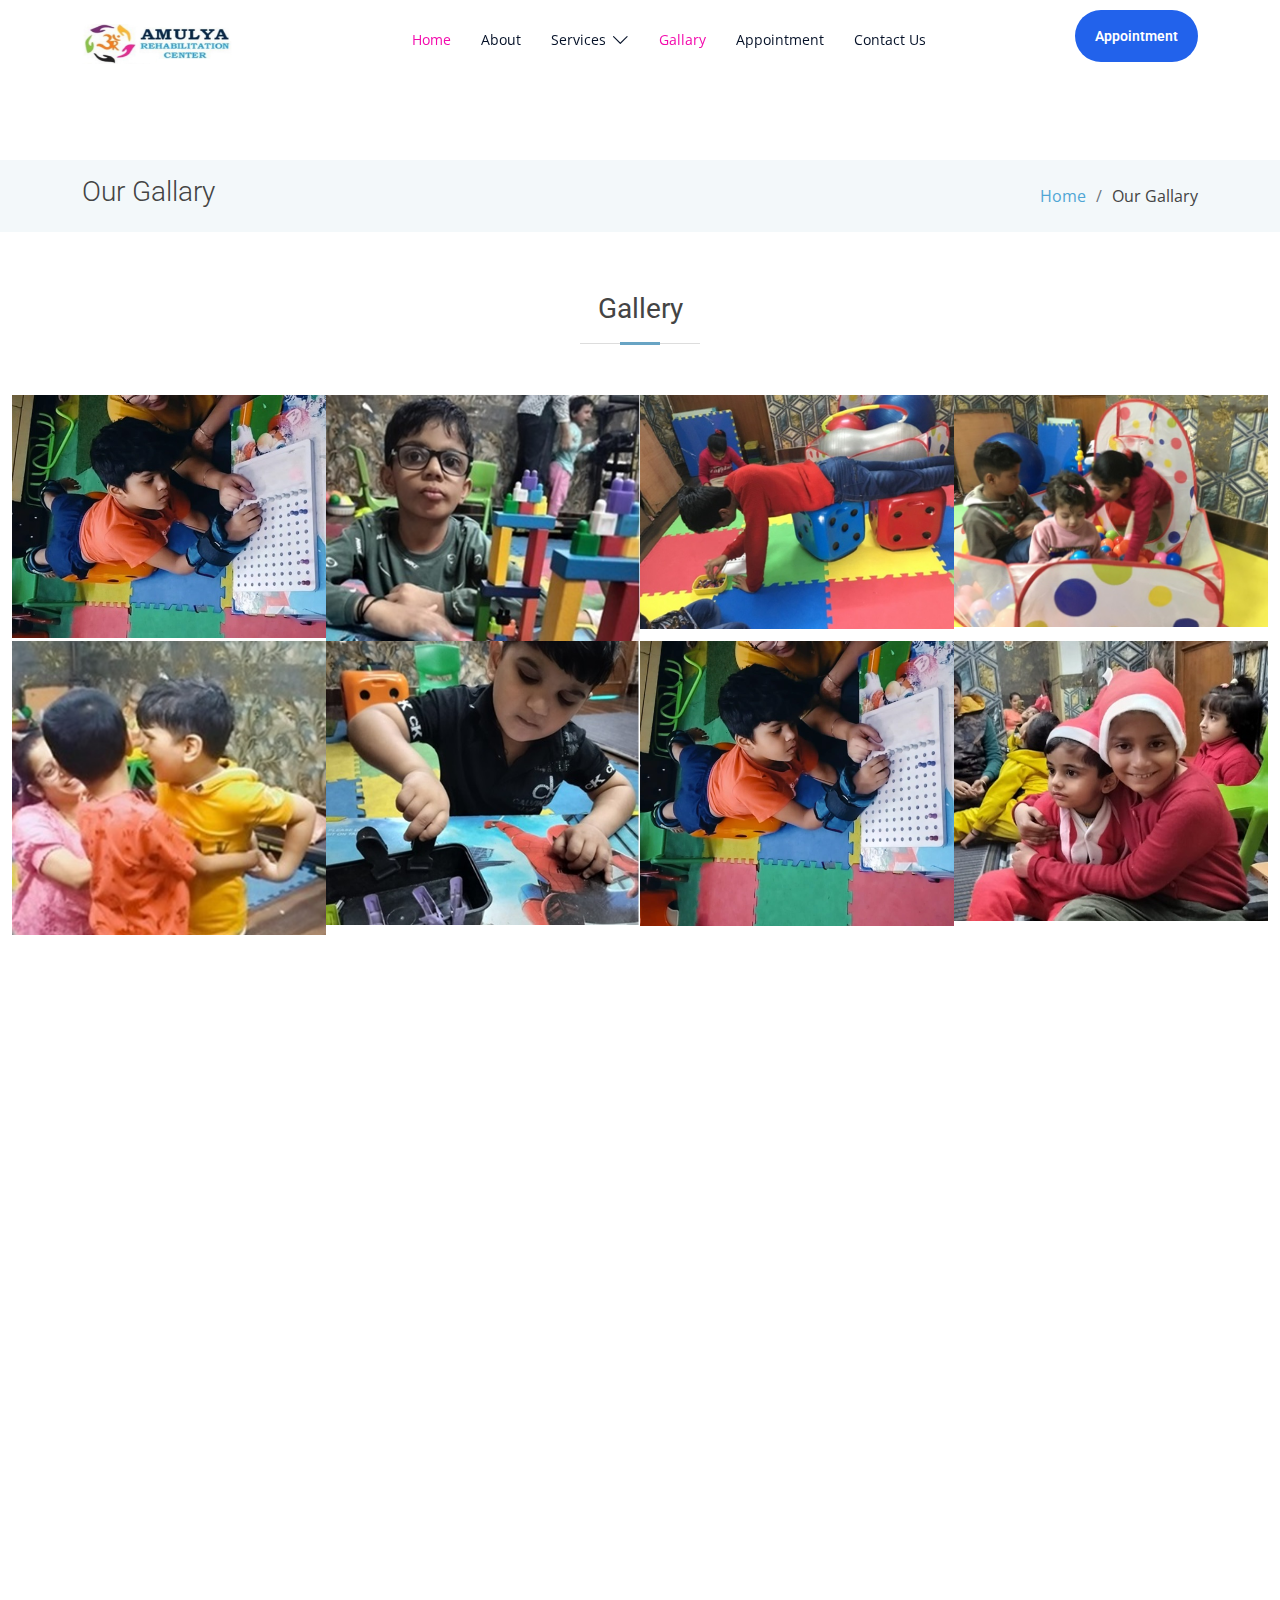
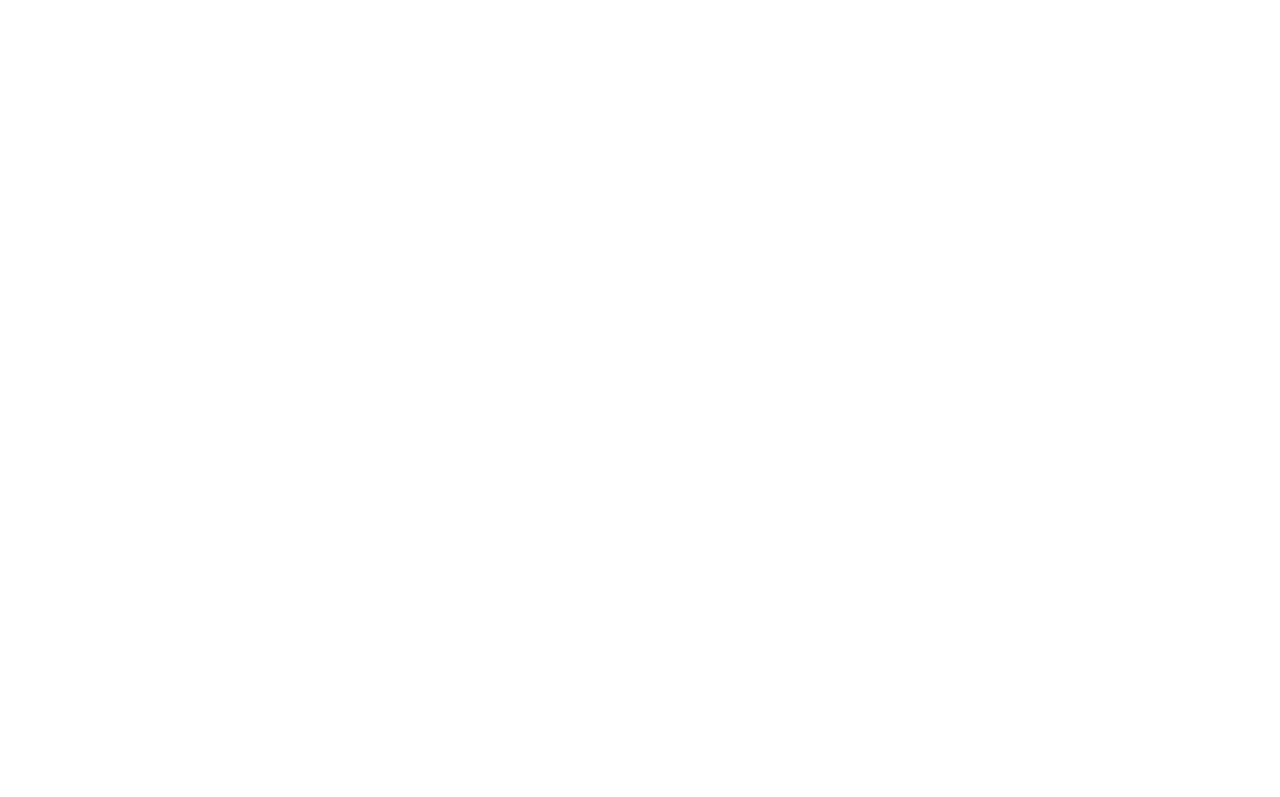
<file: portfolio.html>
<!DOCTYPE html>
<html lang="en">

<head>
  <meta charset="utf-8">
  <meta content="width=device-width, initial-scale=1.0" name="viewport">

  <title>Amulya Rehabilation Center</title>
  <meta content="" name="description">
  <meta content="" name="keywords">

  <!-- Favicons -->
  <link href="assets/img/favicon.png" rel="icon">
  <link href="assets/img/apple-touch-icon.png" rel="apple-touch-icon">

  <!-- Google Fonts -->
  <link href="https://fonts.googleapis.com/css?family=Open+Sans:300,300i,400,400i,600,600i,700,700i|Roboto:300,300i,400,400i,500,500i,700,700i&display=swap" rel="stylesheet">

  <!-- Vendor CSS Files -->
  <link href="assets/vendor/animate.css/animate.min.css" rel="stylesheet">
  <link href="assets/vendor/aos/aos.css" rel="stylesheet">
  <link href="assets/vendor/bootstrap/css/bootstrap.min.css" rel="stylesheet">
  <link href="assets/vendor/bootstrap-icons/bootstrap-icons.css" rel="stylesheet">
  <link href="assets/vendor/boxicons/css/boxicons.min.css" rel="stylesheet">
  <link href="assets/vendor/glightbox/css/glightbox.min.css" rel="stylesheet">
  <link href="assets/vendor/swiper/swiper-bundle.min.css" rel="stylesheet">

  <!-- Template Main CSS File -->
  <link href="assets/css/style.css" rel="stylesheet">

  <!-- =======================================================
  * Template Name: Moderna
  * Template URL: https://bootstrapmade.com/free-bootstrap-template-corporate-moderna/
  * Updated: May 7 2024 with Bootstrap v5.3.3
  * Author: BootstrapMade.com
  * License: https://bootstrapmade.com/license/
  ======================================================== -->
</head>

<body>

  <!-- ======= Header ======= -->
  <header id="header" class="fixed-top d-flex align-items-center header-transparent">
    <div class="container d-flex justify-content-between align-items-center">

      <div class="logo">
        <h1 class="text-light"><a href="index.html"><span></span></a></h1>

        
        <!-- Uncomment below if you prefer to use an image logo -->
        <a href="index.html"><img src="assets/img/logo_1.png"  width="150px" height="350px" alt=""></a>
      </div>

      <nav id="navbar" class="navbar">
        <ul>
          <li><a class="active " href="index.html">Home</a></li>
          
          <li><a href="about.html">About</a></li>
          
          
          <li class="dropdown"><a href="#"><span>Services</span> <i class="bi bi-chevron-down"></i></a>
            <ul>
              
              <li class="dropdown"><a href="#"><span>Treatment</span> <i class="bi bi-chevron-right"></i></a>

                <ul>
                  
                  <li><a href="services.html">Stuttering</a></li>
                  <li><a href="services.html">Speech Disorder</a></li>
                  <li><a href="services.html">Abnormal Behaviour</a></li>
                  <li><a href="services.html" >ADHD(Attention Deficit Hyperactive Disorder)</a></li>
                                    
                </ul>
              </li>


                <li class="dropdown"><a href="#"><span>Therapy</span> <i class="bi bi-chevron-right"></i></a>
                <ul>
                  <li><a href="services.html">Pediatric Physiotherapy</a></li>
                  <li><a href="services.html">Cognitive Behaviour Therapy (CBT)</a></li>
                  <li><a href="services.html">Speech Language Therapy</a></li>
                  <li><a href="services.html">Articulation Therapy</a></li>
                  <li><a href="services.html">Speech Therapy for Autism and ADHD</a></li>
                  <li><a href="services.html">Autism Spectrum Disorder</a></li>
                  <li><a href="services.html">Speech Delay</a></li>
                  <li><a href="services.html">Speech therapy for communication disorders</a></li>
                  <li><a href="services.html">Speech Therapy For Voice Disorder</a></li>
                  <li><a href="services.html">Speech Therapy</a></li>
                  <li><a href="services.html">Speech Therapy for Speech Disorder</a></li>
                  <li><a href="services.html">Speech therapy for Autism</a></li>
                  <li><a href="services.html">Speech Therapy for children and infants</a></li>
                  <li><a href="services.html">Speech Therapy for children with delayed speech and language</a></li>
                  <li><a href="services.html">ADHD (Attention Deficit Hyperactive Disorder)</a></li>
                  
                  
                  
                </ul>
              </li>
              
            </ul>
          </li>

          
          </li>



          <li><a  class="active " href="portfolio.html">Gallary</a></li>
          <li><a href="appointment.html">Appointment</a></li>
          
          <li><a href="contact.html">Contact Us</a></li>
        </ul>
        <i class="bi bi-list mobile-nav-toggle"></i>
      </nav><!-- .navbar -->

      <h4 class="button"><a href="appointment.html" style="color: white;">Appointment</a></h4>

    </div>
  </header><!-- End Header -->

  <main id="main">

    <!-- ======= Our Portfolio Section ======= -->
    
    <section class="breadcrumbs">
      <div class="container">

        <div class="d-flex justify-content-between align-items-center">
          <h2>Our Gallary</h2>
          <ol>
            <li><a href="index.html">Home</a></li>
            <li>Our Gallary</li>
          </ol>
        </div>

      </div>
    </section>
     
  
    <!-- End Our Portfolio Section -->

    <!-- ======= Portfolio Section ======= -->
  
    <!-- <section class="portfolio">
  

        <div class="row portfolio-container" data-aos-duration="500">

          <div class="col-lg-4 col-md-6">
            <div class="portfolio-item">

              
              <img src="assets/img/portfolio/portfolio-2.jpeg" class="img-fluid" alt=""> -->
              <!-- <div class="portfolio-info">
                
                <div>
                  <a href="assets/img/portfolio/portfolio-1.jpg" data-gallery="portfolioGallery" class="portfolio-lightbox" title="App 1"><i class="bx bx-plus"></i></a>
                  <a href="portfolio-details.html" title="Portfolio Details"><i class="bx bx-link"></i></a>
                </div>
              </div> -->
            <!-- </div>
          </div>

          <div class="col-lg-4 col-md-6 portfolio-wrap filter-web">
            <div class="portfolio-item">


              
              <img src="assets/img/portfolio/gallery-02.jpg" width="" class="img-fluid" alt="">
              <div class="portfolio-info">
                
                <div> -->
                  <!-- <a href="assets/img/portfolio/portfolio-2.jpg" data-gallery="portfolioGallery" class="portfolio-lightbox" title="Web 3"></i></a> -->
                  <!-- <a href="portfolio-details.html" title="Portfolio Details"><i class="bx bx-link"></i></a> -->
                <!-- </div>
              </div>
            </div>
          </div>

          <div class="col-lg-4 col-md-6 portfolio-wrap filter-app">
            <div class="portfolio-item">
              <img src="assets/img/portfolio/gallery-04.jpg" class="img-fluid" alt="">
              <div class="portfolio-info">
                
                
              </div>
            </div>
          </div>

          <div class="col-lg-4 col-md-6 portfolio-wrap filter-app">
            <div class="portfolio-item">
              <img src="assets/img/portfolio/gallery-07.jpeg" class="img-fluid" alt="">
              <div class="portfolio-info">
                
                
              </div>
            </div>
          </div>


          <div class="col-lg-4 col-md-6 portfolio-wrap filter-app">
            <div class="portfolio-item">
              <img src="assets/img/portfolio/gallery-08.jpeg" class="img-fluid" alt="">
              <div class="portfolio-info">
                
                
              </div>
            </div>
          </div>

           <div class="col-lg-4 col-md-6 portfolio-wrap filter-app">
            <div class="portfolio-item">
              <img src="assets/img/portfolio/gallery-03.jpeg" class="img-fluid" alt="">
              <div class="portfolio-info">
                
                
              </div>
            </div>
          </div>

          

          <div class="col-lg-4 col-md-6 portfolio-wrap filter-card">
            <div class="portfolio-item">
              <img src="assets/img/portfolio/gallery-06.jpeg" class="img-fluid" alt="">
              <div class="portfolio-info">
                
                
              </div>
            </div>
          </div>

          <div class="col-lg-4 col-md-6 portfolio-wrap filter-web">
            <div class="portfolio-item">
              <img src="assets/img/portfolio/about-img-02.jpg" class="img-fluid" alt="">
              <div class="portfolio-info">
                
                
              </div>
            </div>
          </div>

          <div class="col-lg-4 col-md-6 portfolio-wrap filter-app">
            <div class="portfolio-item">
              <img src="assets/img/portfolio/about-img-04.jpeg" class="img-fluid" alt="">
              <div class="portfolio-info">
                
                
              </div>
            </div>
          </div>

          <div class="col-lg-4 col-md-6 portfolio-wrap filter-card">
            <div class="portfolio-item">
              <img src="assets/img/portfolio/about-img-03.jpeg" class="img-fluid" alt="">
              <div class="portfolio-info">
                
              </div>
            </div>
          </div>

          <div class="col-lg-4 col-md-6 portfolio-wrap filter-card">
            <div class="portfolio-item">
              <img src="assets/img/portfolio/IMG9.jpeg" class="img-fluid" alt="">
              <div class="portfolio-info">
                
              </div>
            </div>
          </div>

          <div class="col-lg-4 col-md-6 portfolio-wrap filter-web">
            <div class="portfolio-item">
              <img src="assets/img/portfolio/IMG001.jpeg" class="img-fluid" alt=""> -->
              <!-- <div class="portfolio-info">
                <h3>Web 1</h3>
                <div>
                  <a href="assets/img/portfolio/portfolio-9.jpg" data-gallery="portfolioGallery" class="portfolio-lightbox" title="Web 1"><i class="bx bx-plus"></i></a>
                  <a href="portfolio-details.html" title="Portfolio Details"><i class="bx bx-link"></i></a>
                </div> -->
              <!-- </div>
            </div>


            <div class="col-lg-4 col-md-6 portfolio-wrap filter-web">
              <div class="portfolio-item">
                <img src="assets/img/portfolio/gallery-05.jpeg" class="img-fluid" alt=""> -->
                <!-- <div class="portfolio-info">
                  <h3>Web 1</h3>
                  <div>
                    <a href="assets/img/portfolio/portfolio-9.jpg" data-gallery="portfolioGallery" class="portfolio-lightbox" title="Web 1"><i class="bx bx-plus"></i></a>
                    <a href="portfolio-details.html" title="Portfolio Details"><i class="bx bx-link"></i></a>
                  </div> -->
                <!-- </div>
              </div>


          </div>

        </div>

      </div>
    </section>End Portfolio Section -->

  <!-- </main>
   -->
  
  <!-- End #main -->





 <div class="swiper-pagination"></div>


 <!-- Gallery Section -->
 <section id="gallery" class="gallery section">

 <!-- Section Title -->
 <div class="container section-title" data-aos="fade-up">
 <h2>Gallery</h2>
 <p></p>
 </div><!-- End Section Title -->

 <div class="container-fluid" data-aos="fade-up" data-aos-delay="100">

    <div class="row g-0">

      <div class="col-lg-3 col-md-4">
        <div class="gallery-item">
          <a href="assets/img/gallery/gallery-07.jpg" class="glightbox" data-gallery="images-gallery">
            <img src="assets/img/gallery/gallery-07.jpg" alt="" class="img-fluid">
          </a>
        </div>
      </div><!-- End Gallery Item -->

      <div class="col-lg-3 col-md-4">
        <div class="gallery-item">
          <a href="assets/img/gallery/gallery-2.jpeg" class="glightbox" data-gallery="images-gallery">
            <img src="assets/img/gallery/gallery-2.jpeg" alt="" class="img-fluid">
          </a>
        </div>
      </div><!-- End Gallery Item -->

      <div class="col-lg-3 col-md-4">
        <div class="gallery-item">
          <a href="assets/img/gallery/gallery-3.jpg" class="glightbox" data-gallery="images-gallery">
            <img src="assets/img/gallery/gallery-3.jpg" alt="" class="img-fluid">
          </a>
        </div>
      </div><!-- End Gallery Item -->

      <div class="col-lg-3 col-md-4">
        <div class="gallery-item">
          <a href="assets/img/gallery/gallery-4.jpg" class="glightbox" data-gallery="images-gallery">
            <img src="assets/img/gallery/gallery-4.jpg" alt="" class="img-fluid">
          </a>
        </div>
      
      </div><!-- End Gallery Item -->

      <div class="col-lg-3 col-md-4">
        <div class="gallery-item">
          <a href="assets/img/gallery/gallery-05.jpeg" class="glightbox" data-gallery="images-gallery">
            <img src="assets/img/gallery/gallery-05.jpeg" alt="" class="img-fluid">
          </a>
        </div>
      
      </div><!-- End Gallery Item -->

      <div class="col-lg-3 col-md-4">
        <div class="gallery-item">
          <a href="assets/img/gallery/gallery-1.jpeg" class="glightbox" data-gallery="images-gallery">
            <img src="assets/img/gallery/gallery-1.jpeg" alt="" class="img-fluid">
          </a>
        </div>
      
      </div><!-- End Gallery Item -->

      <div class="col-lg-3 col-md-4">
        <div class="gallery-item">
          <a href="assets/img/gallery/gallery-07.jpeg" class="glightbox" data-gallery="images-gallery">
            <img src="assets/img/gallery/gallery-07.jpeg" alt="" class="img-fluid">
          </a>
        </div>
      </div><!-- End Gallery Item -->

      <div class="col-lg-3 col-md-4">
        <div class="gallery-item">
          <a href="assets/img/gallery/gallery-08.jpeg" class="glightbox" data-gallery="images-gallery">
            <img src="assets/img/gallery/gallery-08.jpeg" alt="" class="img-fluid">
          </a>
        </div>
      </div><!-- End Gallery Item -->

    </div>

  </div>

</section><!-- /Gallery Section -->


  



  <div class="row" data-aos="fade-up">
  <div class="col-md-12">
    <img src="assets/img/IMG_8.png"  height="50px" class="img-fluid" alt="">
  </div>



  <!-- ======= Footer ======= -->
  <section class="contact" data-aos="fade-up" data-aos-easing="ease-in-out" data-aos-duration="500">
    <div class="container" style="background-color:rgb(243, 236, 238)">

      <div class="row">

        <div class="col-lg-12">

          <div class="row">
            <div class="col-md-4">
              <div class="info-box">
                <i class="bx bx-map"></i>
                <h3>Our Address</h3>
                <p>C-3/8, First Floor, Yamuna Vihar,<br> Delhi - 110053 (Opposite BSES Office)</p>
              </div>
            </div>
            <div class="col-md-4">
              <div class="info-box">
                <i class="bx bx-envelope"></i>
                <h3>Email Us</h3>
                <p>amulya.rehabcenter08@gmail.com</p>
              </div>
            </div>
            <div class="col-md-4">
              <div class="info-box">
                <i class="bx bx-phone-call"></i>
                <h3>Call Us</h3>
                <p>8766375528<br>8920200513</p>
              </div>
            </div>
          </div>

        </div>

  <div class="container" style="width:100%;">
    <div class="copyright"  style=" text-align: center; color: white; background-color: rgb(11, 37, 122); padding: 12px;">
    Amulya Rehabilation Center
    </div>
    
</footer><!-- End Footer -->

<a href="#" class="back-to-top d-flex align-items-center justify-content-center"><i class="bi bi-arrow-up-short"></i></a>

<!-- Vendor JS Files -->
<script src="assets/vendor/purecounter/purecounter_vanilla.js"></script>
<script src="assets/vendor/aos/aos.js"></script>
<script src="assets/vendor/bootstrap/js/bootstrap.bundle.min.js"></script>
<script src="assets/vendor/glightbox/js/glightbox.min.js"></script>
<script src="assets/vendor/isotope-layout/isotope.pkgd.min.js"></script>
<script src="assets/vendor/swiper/swiper-bundle.min.js"></script>
<script src="assets/vendor/waypoints/noframework.waypoints.js"></script>
<script src="assets/vendor/php-email-form/validate.js"></script>

<!-- Template Main JS File -->
<script src="assets/js/main.js"></script>

</body>

</html>
</file>
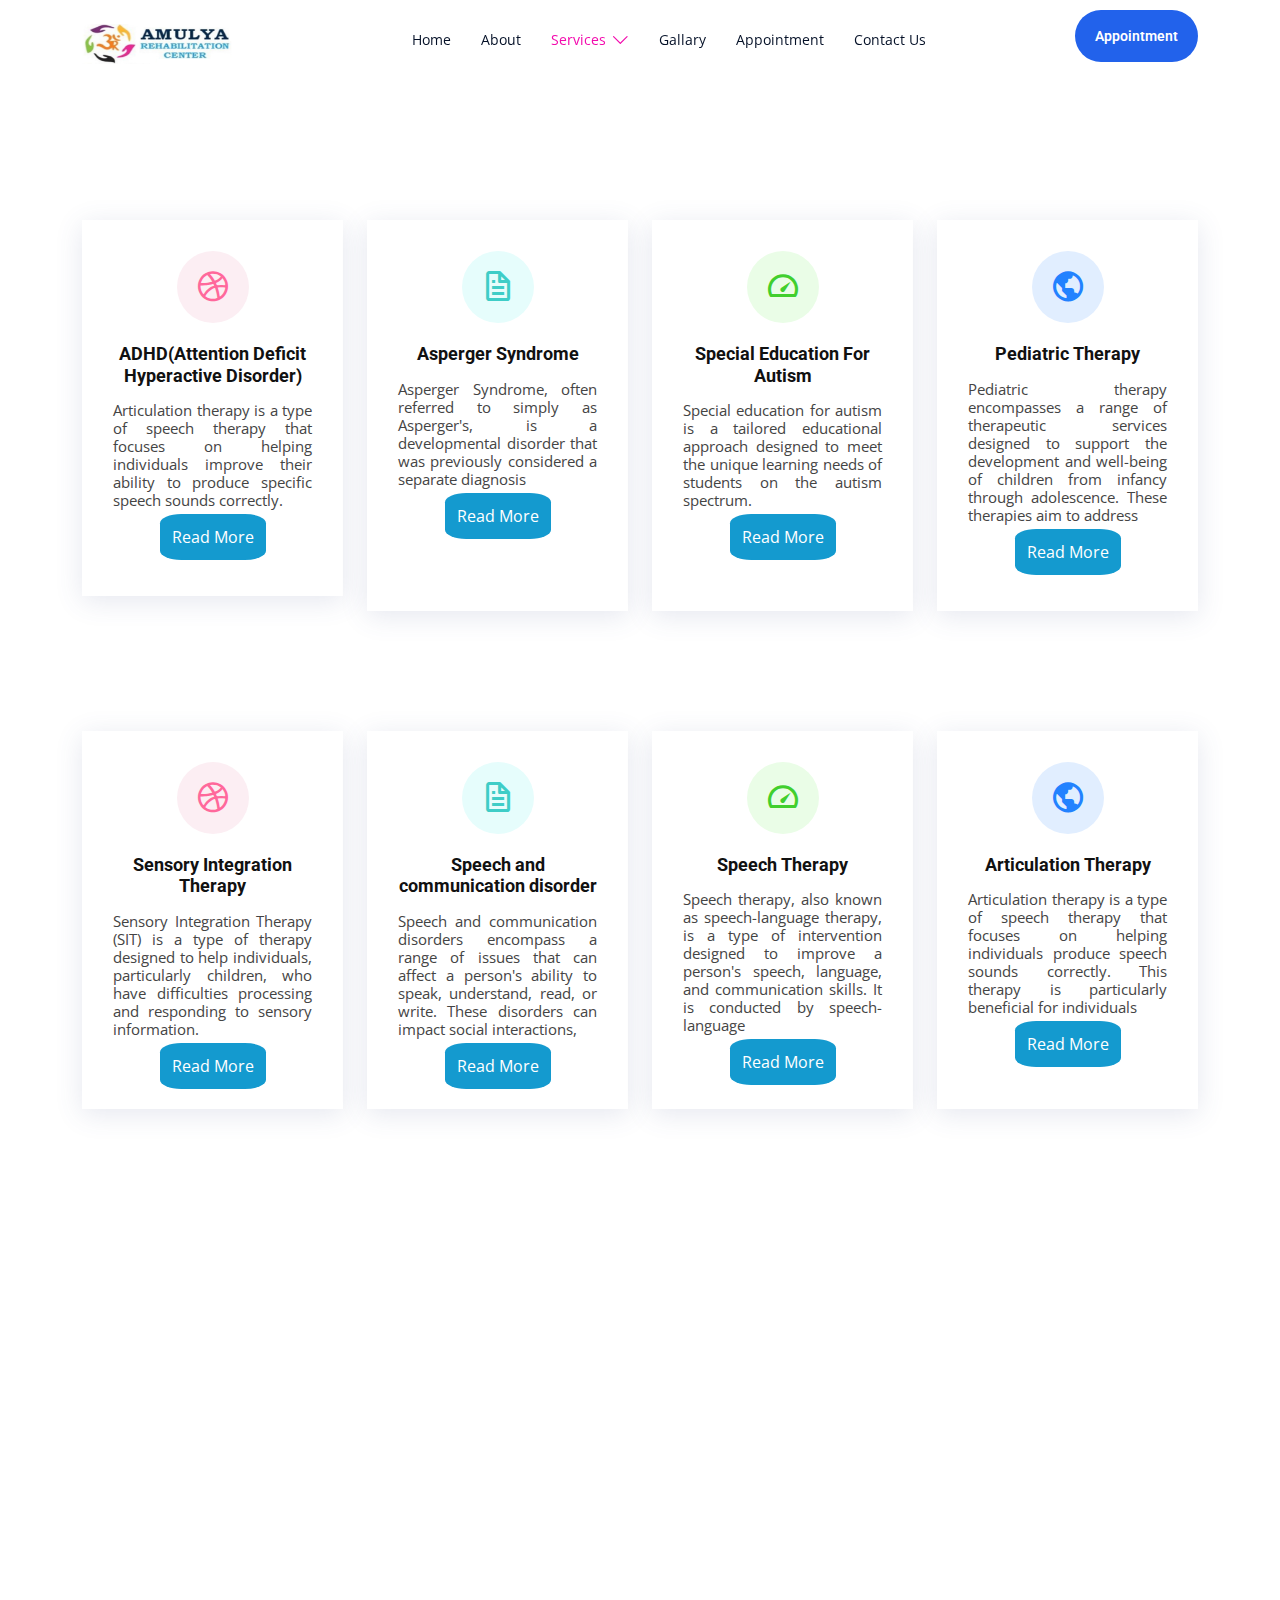
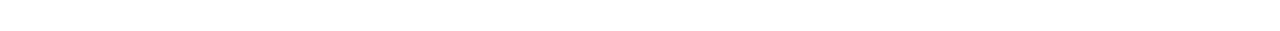
<file: services.html>
<!DOCTYPE html>
<html lang="en">

<head>
  <meta charset="utf-8">
  <meta content="width=device-width, initial-scale=1.0" name="viewport">

  <title>Amulya Rehabilation Center</title>
  <meta content="" name="description">
  <meta content="" name="keywords">

  <!-- Favicons -->
  <link href="assets/img/favicon.png" rel="icon">
  <link href="assets/img/apple-touch-icon.png" rel="apple-touch-icon">

  <!-- Google Fonts -->
  <link href="https://fonts.googleapis.com/css?family=Open+Sans:300,300i,400,400i,600,600i,700,700i|Roboto:300,300i,400,400i,500,500i,700,700i&display=swap" rel="stylesheet">

  <!-- Vendor CSS Files -->
  <link href="assets/vendor/animate.css/animate.min.css" rel="stylesheet">
  <link href="assets/vendor/aos/aos.css" rel="stylesheet">
  <link href="assets/vendor/bootstrap/css/bootstrap.min.css" rel="stylesheet">
  <link href="assets/vendor/bootstrap-icons/bootstrap-icons.css" rel="stylesheet">
  <link href="assets/vendor/boxicons/css/boxicons.min.css" rel="stylesheet">
  <link href="assets/vendor/glightbox/css/glightbox.min.css" rel="stylesheet">
  <link href="assets/vendor/swiper/swiper-bundle.min.css" rel="stylesheet">

  <!-- Template Main CSS File -->
  <link href="assets/css/style.css" rel="stylesheet">

  <!-- =======================================================
  * Template Name: Moderna
  * Template URL: https://bootstrapmade.com/free-bootstrap-template-corporate-moderna/
  * Updated: May 7 2024 with Bootstrap v5.3.3
  * Author: BootstrapMade.com
  * License: https://bootstrapmade.com/license/
  ======================================================== -->
</head>

<body>

  <!-- ======= Header ======= -->
  <header id="header" class="fixed-top d-flex align-items-center header-transparent">
    <div class="container d-flex justify-content-between align-items-center">

      <div class="logo">
        <h1 class="text-light"><a href="index.html"><span></span></a></h1>

        
        <!-- Uncomment below if you prefer to use an image logo -->
        <a href="index.html"><img src="assets/img/logo_1.png"  width="150px" height="350px" alt=""></a>
      </div>

      <nav id="navbar" class="navbar">
        <ul>
          <li><a href="index.html">Home</a></li>
          
          <li><a href="about.html">About</a></li>
          <!-- <li><a href="services.html">Services</a> -->
          
            <li class="dropdown"><a class="active " ><span>Services</span> <i class="bi bi-chevron-down"></i></a>
              <ul>
  
                <li class="dropdown"><a href="#"><span>Treatment</span> <i class="bi bi-chevron-right"></i></a>
  
                  <ul>
  
                    <li><a href="services.html">Stuttering</a></li>
                    <li><a href="services.html">Speech Disorder</a></li>
                    <li><a href="services.html">Abnormal Behaviour</a></li>
                    <li><a href="services.html" >ADHD(Attention Deficit Hyperactive Disorder)</a></li>
  
                  </ul>
                </li>
  
  
                <li class="dropdown"><a href="#"><span>Therapy</span> <i class="bi bi-chevron-right"></i></a>
                  <ul>
                    <li><a href="services.html">Pediatric Physiotherapy</a></li>
                    <li><a href="services.html">Cognitive Behaviour Therapy (CBT)</a></li>
                    <li><a href="services.html">Speech Language Therapy</a></li>
                    <li><a href="services.html">Articulation Therapy</a></li>
                    <li><a href="services.html">Speech Therapy for Autism and ADHD</a></li>
                    <li><a href="services.html">Autism Spectrum Disorder</a></li>
                    <li><a href="services.html">Speech Delay</a></li>
                    <li><a href="services.html">Speech therapy for communication disorders</a></li>
                    <li><a href="services.html">Speech Therapy For Voice Disorder</a></li>
                    <li><a href="services.html">Speech Therapy</a></li>
                    <li><a href="services.html">Speech Therapy for Speech Disorder</a></li>
                    <li><a href="services.html">Speech therapy for Autism</a></li>
                    <li><a href="services.html">Speech Therapy for children and infants</a></li>
                    <li><a href="services.html">Speech Therapy for children with delayed speech and language</a></li>
                    <li><a href="services.html">ADHD (Attention Deficit Hyperactive Disorder)</a></li>
  
  
  
                  </ul>
                </li>
  
              </ul>
            </li>
  
  
            </li>
  
  
  
  
            
          
          
          </li>
          <li><a href="portfolio.html">Gallary</a></li>
          <li><a href="appointment.html">Appointment</a></li>
          
          <li><a href="contact.html">Contact Us</a></li>
        </ul>
        <i class="bi bi-list mobile-nav-toggle"></i>
      </nav><!-- .navbar -->

      <h4 class="button"><a href="appointment.html" style="color: white;">Appointment</a></h4>
    </div>
  </header><!-- End Header -->

  <main id="main">


    <!-- ======= Services Section ======= -->
    <section class="services">
      <div class="container">

        <div class="row">
          <div class="col-md-6 col-lg-3 ">
            <div class="icon-box icon-box-pink">
              <div class="icon"><i class="bx bxl-dribbble"></i></div>
              <h4 class="title"><a href="">ADHD(Attention Deficit Hyperactive Disorder)</a></h4>
              <p class="description">Articulation therapy is a type of speech therapy that focuses on helping individuals improve their ability to produce specific speech sounds correctly. 
                <div class="read-more">
                  <a href="blog-single.html" style="background-color: rgb(20, 154, 207); color:white; border-radius:20% 20%; padding: 12PX;">Read More</a>
                </div>

              </p>
            </div>
          </div>

          <div class="col-md-6 col-lg-3 d-flex align-items-stretch" data-aos="fade-up" data-aos-delay="100">
            <div class="icon-box icon-box-cyan">
              <div class="icon"><i class="bx bx-file"></i></div>
              <h4 class="title"><a href="">Asperger Syndrome</a></h4>
              <p class="description">Asperger Syndrome, often referred to simply as Asperger's, is a developmental disorder that was previously considered a separate diagnosis
                <div class="read-more">
                  <a href="blog-single.html" style="background-color: rgb(20, 154, 207); color:white; border-radius:20% 20%; padding: 12PX;">Read More</a>
                </div>  
              </p>
            </div>
          </div>

          <div class="col-md-6 col-lg-3 d-flex align-items-stretch" data-aos="fade-up" data-aos-delay="200">
            <div class="icon-box icon-box-green">
              <div class="icon"><i class="bx bx-tachometer"></i></div>
              <h4 class="title"><a href="">Special Education For Autism</a></h4>
              <p class="description">Special education for autism is a tailored educational approach designed to meet the unique learning needs of students on the autism spectrum.
                <div class="read-more">
                  <a href="blog-single.html" style="background-color: rgb(20, 154, 207); color:white; border-radius:20% 20%; padding: 12PX;">Read More</a>
                </div> 

              </p>
            </div>
          </div>

          <div class="col-md-6 col-lg-3 d-flex align-items-stretch" data-aos="fade-up" data-aos-delay="200">
            <div class="icon-box icon-box-blue">
              <div class="icon"><i class="bx bx-world"></i></div>
              <h4 class="title"><a href="">Pediatric Therapy</a></h4>
              <p class="description">Pediatric therapy encompasses a range of therapeutic services designed to support the development and well-being of children from infancy through adolescence. These therapies aim to address
                <div class="read-more">
                  <a href="blog-single.html" style="background-color: rgb(20, 154, 207); color:white; border-radius:20% 20%; padding: 12PX;">Read More</a>
                </div> 


              </p>
            </div>



          </div>

        </div>

      </div>
    </section>
    
    
     <section class="services">
      <div class="container">

        <div class="row">
          <div class="col-md-6 col-lg-3 ">
            <div class="icon-box icon-box-pink">
              <div class="icon"><i class="bx bxl-dribbble"></i></div>
              <h4 class="title"><a href="">Sensory Integration Therapy</a></h4>
              <p class="description">Sensory Integration Therapy (SIT) is a type of therapy designed to help individuals, particularly children, who have difficulties processing and responding to sensory information.</p>
              <div class="read-more">
                <a href="blog-single.html" style="background-color: rgb(20, 154, 207); color:white; border-radius:20% 20%; padding: 12PX;">Read More</a>
              </div> 
            </div>
          </div>

          <div class="col-md-6 col-lg-3 d-flex align-items-stretch" data-aos="fade-up" data-aos-delay="100">
            <div class="icon-box icon-box-cyan">
              <div class="icon"><i class="bx bx-file"></i></div>
              <h4 class="title"><a href="">Speech and communication disorder</a></h4>
              <p class="description">Speech and communication disorders encompass a range of issues that can affect a person's ability to speak, understand, read, or write. These disorders can impact social interactions, </p>
              <div class="read-more">
                <a href="blog-single.html" style="background-color: rgb(20, 154, 207); color:white; border-radius:20% 20%; padding: 12PX;">Read More</a>
              </div> 
            </div>
          </div>

          <div class="col-md-6 col-lg-3 d-flex align-items-stretch" data-aos="fade-up" data-aos-delay="200">
            <div class="icon-box icon-box-green">
              <div class="icon"><i class="bx bx-tachometer"></i></div>
              <h4 class="title"><a href="">Speech Therapy</a></h4>
              <p class="description">Speech therapy, also known as speech-language therapy, is a type of intervention designed to improve a person's speech, language, and communication skills. It is conducted by speech-language</p>
              <div class="read-more">
                <a href="blog-single.html" style="background-color: rgb(20, 154, 207); color:white; border-radius:20% 20%; padding: 12PX;">Read More</a>
              </div> 
            </div>
          </div>

          <div class="col-md-6 col-lg-3 d-flex align-items-stretch" data-aos="fade-up" data-aos-delay="200">
            <div class="icon-box icon-box-blue">
              <div class="icon"><i class="bx bx-world"></i></div>
              <h4 class="title"><a href="">Articulation Therapy</a></h4>
              <p class="description">Articulation therapy is a type of speech therapy that focuses on helping individuals produce speech sounds correctly. This therapy is particularly beneficial for individuals</p>
              <div class="read-more">
                <a href="blog-single.html" style="background-color: rgb(20, 154, 207); color:white; border-radius:20% 20%; padding: 12PX;">Read More</a>
              </div>

            </div>
          </div>

        </div>

      </div>
    </section>
    
    
    
    <!-- End Services Section -->

    <!-- 
  ======= Footer ======= -->
  <section class="contact" data-aos="fade-up" data-aos-easing="ease-in-out" data-aos-duration="500">
    <div class="container" style="background-color:rgb(243, 236, 238)">

      <div class="row">

        <div class="col-lg-12">

          <div class="row">
            <div class="col-md-4">
              <div class="info-box">
                <i class="bx bx-map"></i>
                <h3>Our Address</h3>
                <p>C-3/8, First Floor, Yamuna Vihar,<br> Delhi - 110053 (Opposite BSES Office)</p>
              </div>
            </div>
            <div class="col-md-4">
              <div class="info-box">
                <i class="bx bx-envelope"></i>
                <h3>Email Us</h3>
                <p>amulya.rehabcenter08@gmail.com</p>
              </div>
            </div>
            <div class="col-md-4">
              <div class="info-box">
                <i class="bx bx-phone-call"></i>
                <h3>Call Us</h3>
                <p>8766375528<br>8920200513</p>
              </div>
            </div>
          </div>

        </div>

  <div class="container" style="width:100%;">
    <div class="copyright"  style=" text-align: center; color: white; background-color: rgb(11, 37, 122); padding: 12px;">
    Amulya Rehabilation Center
    </div>
    
</footer><!-- End Footer -->

<a href="#" class="back-to-top d-flex align-items-center justify-content-center"><i class="bi bi-arrow-up-short"></i></a>

<!-- Vendor JS Files -->
<script src="assets/vendor/purecounter/purecounter_vanilla.js"></script>
<script src="assets/vendor/aos/aos.js"></script>
<script src="assets/vendor/bootstrap/js/bootstrap.bundle.min.js"></script>
<script src="assets/vendor/glightbox/js/glightbox.min.js"></script>
<script src="assets/vendor/isotope-layout/isotope.pkgd.min.js"></script>
<script src="assets/vendor/swiper/swiper-bundle.min.js"></script>
<script src="assets/vendor/waypoints/noframework.waypoints.js"></script>
<script src="assets/vendor/php-email-form/validate.js"></script>

<!-- Template Main JS File -->
<script src="assets/js/main.js"></script>

</body>

</html>
</file>
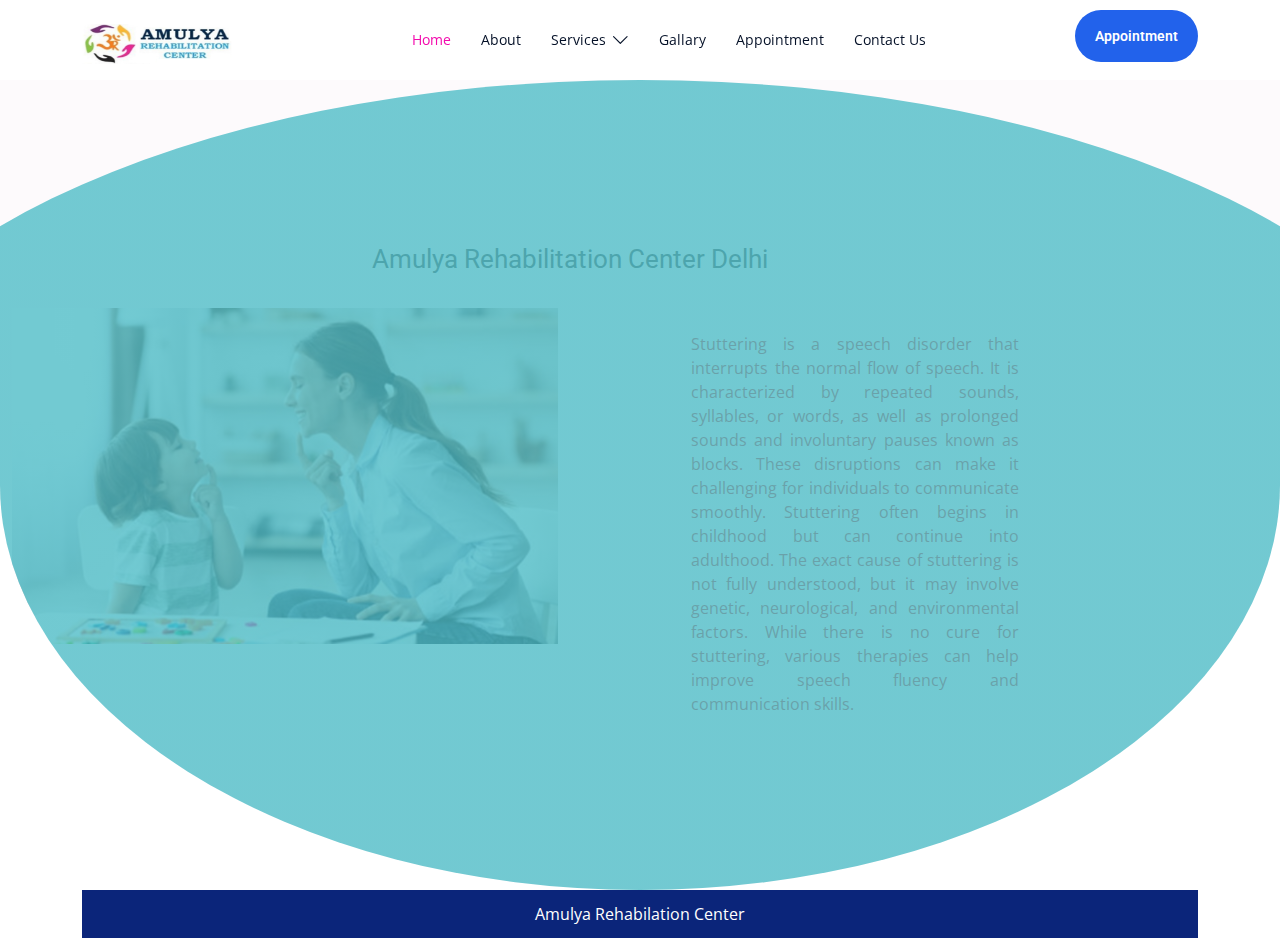
<file: stuttering.html>
<!DOCTYPE html>
<html lang="en">

<head>
  <meta charset="utf-8">
  <meta content="width=device-width, initial-scale=1.0" name="viewport">

  <title>Amulya Rehabilation Center</title>
  <meta content="" name="description">
  <meta content="" name="keywords">

  <!-- Favicons -->
  <link href="assets/img/favicon.png" rel="icon">
  <link href="assets/img/apple-touch-icon.png" rel="apple-touch-icon">

  <!-- Google Fonts -->
  <link href="https://fonts.googleapis.com/css?family=Open+Sans:300,300i,400,400i,600,600i,700,700i|Roboto:300,300i,400,400i,500,500i,700,700i&display=swap" rel="stylesheet">

  <!-- Vendor CSS Files -->
  <link href="assets/vendor/animate.css/animate.min.css" rel="stylesheet">
  <link href="assets/vendor/aos/aos.css" rel="stylesheet">
  <link href="assets/vendor/bootstrap/css/bootstrap.min.css" rel="stylesheet">
  <link href="assets/vendor/bootstrap-icons/bootstrap-icons.css" rel="stylesheet">
  <link href="assets/vendor/boxicons/css/boxicons.min.css" rel="stylesheet">
  <link href="assets/vendor/glightbox/css/glightbox.min.css" rel="stylesheet">
  <link href="assets/vendor/swiper/swiper-bundle.min.css" rel="stylesheet">

  <!-- Template Main CSS File -->
  <link href="assets/css/style.css" rel="stylesheet">

  <!-- =======================================================
  * Template Name: Moderna
  * Template URL: https://bootstrapmade.com/free-bootstrap-template-corporate-moderna/
  * Updated: May 7 2024 with Bootstrap v5.3.3
  * Author: BootstrapMade.com
  * License: https://bootstrapmade.com/license/
  ======================================================== -->
</head>

<body>

  <!-- ======= Header ======= -->
  <header id="header" class="fixed-top d-flex align-items-center header-transparent">
    <div class="container d-flex justify-content-between align-items-center">

      <div class="logo">
        <h1 class="text-light"><a href="index.html"><span></span></a></h1>

        
        <!-- Uncomment below if you prefer to use an image logo -->
        <a href="index.html"><img src="assets/img/logo_1.png"  width="150px" height="350px" alt=""></a>
      </div>

      <nav id="navbar" class="navbar">
        <ul>
          <li><a class="active " href="index.html">Home</a></li>
          
          <li><a href="about.html">About</a></li>
          
          <li class="dropdown"><a href="#"><span>Services</span> <i class="bi bi-chevron-down"></i></a>
            <ul>
              
              <li class="dropdown"><a href="#"><span>Treatment</span> <i class="bi bi-chevron-right"></i></a>

                <ul>
                  
                  <li><a href="stuttering.html">Stuttering</a></li>
                  <li><a href="services.html">Speech Disorder</a></li>
                  <li><a href="services.html">Abnormal Behaviour</a></li>
                  <li><a href="services.html" >ADHD(Attention Deficit Hyperactive Disorder)</a></li>
                                    
                </ul>
              </li>


                <li class="dropdown"><a href="#"><span>Therapy</span> <i class="bi bi-chevron-right"></i></a>
                <ul>
                  <li><a href="services.html">Pediatric Physiotherapy</a></li>
                  <li><a href="services.html">Cognitive Behaviour Therapy (CBT)</a></li>
                  <li><a href="services.html">Speech Language Therapy</a></li>
                  <li><a href="services.html">Articulation Therapy</a></li>
                  <li><a href="services.html">Speech Therapy for Autism and ADHD</a></li>
                  <li><a href="services.html">Autism Spectrum Disorder</a></li>
                  <li><a href="services.html">Speech Delay</a></li>
                  <li><a href="services.html">Speech therapy for communication disorders</a></li>
                  <li><a href="services.html">Speech Therapy For Voice Disorder</a></li>
                  <li><a href="services.html">Speech Therapy</a></li>
                  <li><a href="services.html">Speech Therapy for Speech Disorder</a></li>
                  <li><a href="services.html">Speech therapy for Autism</a></li>
                  <li><a href="services.html">Speech Therapy for children and infants</a></li>
                  <li><a href="services.html">Speech Therapy for children with delayed speech and language</a></li>
                  <li><a href="services.html">ADHD (Attention Deficit Hyperactive Disorder)</a></li>
                  
                  
                  
                </ul>
              </li>
              
            </ul>
          </li>

          
          </li>
          <li><a href="portfolio.html">Gallary</a></li>
          <li><a href="appointment.html">Appointment</a></li>
          </li>
          <li><a href="contact.html">Contact Us</a></li>
        </ul>
        <i class="bi bi-list mobile-nav-toggle"></i>
      </nav><!-- .navbar -->

    <h4 class="button"><a href="appointment.html" style="color: white;">Appointment</a></h4>

    </div>
  </header><!-- End Header -->

  <!-- ======= Hero Section ======= -->
  <section id="hero" class="d-flex justify-cntent-center align-items-center">
    <div id="">

      

      <div class="col-md-6" data-aos="">
             <div class="icon">
              <!-- <h4 class="title"><a href="">Occupational Therapy</a></h4>
              <p class="description">Occupational therapy (OT) is a client-centered health profession dedicated to promoting health and well-being through engagement in meaningful activities, or occupations. The primary goal of occupational therapy is to enable individuals of all ages to live their lives to the fullest by helping them participate in the activities they need and want to do.</p> -->
            </div>
          </div>

          <section class="about" data-aos="fade-up">
            <div class="container">
                <h3 style="text-align: center;">Amulya Rehabilitation Center Delhi</h3>
                <br>
              <div class="row">
                <div class="col-lg-6">
                  <img src="assets/img/speech.jpg" class="img-fluid" alt="">
                </div>
                <div class="col-lg-6 pt-4 pt-lg-0">
                  
                  
                  <br>
                  
                    
                   <p> Stuttering is a speech disorder that interrupts the normal flow of speech. It is characterized by repeated sounds, syllables, or words, as well as prolonged sounds and involuntary pauses known as blocks. These disruptions can make it challenging for individuals to communicate smoothly. Stuttering often begins in childhood but can continue into adulthood. The exact cause of stuttering is not fully understood, but it may involve genetic, neurological, and environmental factors. While there is no cure for stuttering, various therapies can help improve speech fluency and communication skills.
      
                  </p>
                </div>
              </div>
      
              
      
      
            </div>
          </section><!-- End About Section -->
      
          
          
        </div>
      
  </section><!-- End Hero -->

    
    
  <div class="container" style="width:100%;">
    <div class="copyright"  style=" text-align: center; color: white; background-color: rgb(11, 37, 122); padding: 12px;">
    Amulya Rehabilation Center
    </div>
    
</footer><!-- End Footer -->

<a href="#" class="back-to-top d-flex align-items-center justify-content-center"><i class="bi bi-arrow-up-short"></i></a>

<!-- Vendor JS Files -->
<script src="assets/vendor/purecounter/purecounter_vanilla.js"></script>
<script src="assets/vendor/aos/aos.js"></script>
<script src="assets/vendor/bootstrap/js/bootstrap.bundle.min.js"></script>
<script src="assets/vendor/glightbox/js/glightbox.min.js"></script>
<script src="assets/vendor/isotope-layout/isotope.pkgd.min.js"></script>
<script src="assets/vendor/swiper/swiper-bundle.min.js"></script>
<script src="assets/vendor/waypoints/noframework.waypoints.js"></script>
<script src="assets/vendor/php-email-form/validate.js"></script>

<!-- Template Main JS File -->
<script src="assets/js/main.js"></script>

</body>

</html>
</file>
<file: assets/css/style.css>
/**
* Template Name: Moderna
* Template URL: https://bootstrapmade.com/free-bootstrap-template-corporate-moderna/
* Updated: May 7 2024 with Bootstrap v5.3.3
* Author: BootstrapMade.com
* License: https://bootstrapmade.com/license/
*/

/*--------------------------------------------------------------
# General
--------------------------------------------------------------*/
body {
  font-family: "Open Sans", sans-serif;
  color: #444;
}

a {
  color: #4fa6d5;
  text-decoration: none;
}

a:hover {
  color: #45beff;
  text-decoration: none;
}

h1,
h2,
h3,
h4,
h5,
h6,
.font-primary {
  font-family: "Roboto", sans-serif;
}

/*--------------------------------------------------------------
# Back to top button
--------------------------------------------------------------*/
.back-to-top {
  position: fixed;
  visibility: hidden;
  opacity: 0;
  right: 15px;
  bottom: 15px;
  z-index: 99999;
  background: #68c48b;
  width: 40px;
  height: 40px;
  border-radius: 4px;
  transition: all 0.4s;
}

.back-to-top i {
  font-size: 24px;
  color: #fff;
  line-height: 0;
}

.back-to-top:hover {
  background: #85b6cf;
  color: #fff;
}

.back-to-top.active {
  visibility: visible;
  opacity: 1;
}

/*--------------------------------------------------------------
# Header
--------------------------------------------------------------*/
#header {
  height: 80px;
  transition: all 0.5s;
  z-index: 997;
  transition: all 0.5s;
  background: #1e4356;
  position: sticky;
}

#header.header-transparent {
  background: none;
}

#header.header-scrolled {
  background: white;
  height: 60px;
  
}

#header .logo h1 {
  font-size: 28px;
  margin: 0;
  padding: 4px 0;
  line-height: 1;
  font-weight: 400;
  letter-spacing: 3px;
  text-transform: uppercase;
}

#header .logo h1 a,
#header .logo h1 a:hover {
  color: #ffffff;
  text-decoration: none;
}

#header .logo img {
  padding: 0;
  margin: 0;
  max-height: 40px;
}

#main {
  margin-top: 80px;
}

/*--------------------------------------------------------------
# Navigation Menu
--------------------------------------------------------------*/
/**
* Desktop Navigation 
*/
.navbar {
  padding: 0;
}

.navbar ul {
  margin: 0;
  padding: 0;
  display: flex;
  list-style: none;
  align-items: center;
}

.navbar li {
  position: relative;
}

.navbar a,
.navbar a:focus {
  display: flex;
  align-items: center;
  justify-content: space-between;
  padding: 10px 0 10px 30px;
  font-family: "Open Sans", sans-serif;
  font-size: 14px;
  color: #041027;
  white-space: nowrap;
  transition: 0.3s;
}

.navbar a i,
.navbar a:focus i {
  font-size: 18px;
  line-height: 0;
  margin-left: 5px;
}

.navbar a:hover,
.navbar .active,
.navbar .active:focus,
.navbar li:hover>a {
  color: #f30aad;
}

.navbar .dropdown ul {
  display: block;
  position: absolute;
  left: 14px;
  top: calc(100% + 30px);
  margin: 0;
  padding: 10px 0;
  z-index: 99;
  opacity: 0;
  visibility: hidden;
  background: #fff;
  border-radius:10px;
  background-color: rgb(250, 234, 237);
  box-shadow: 0px 0px 30px rgba(127, 137, 161, 0.25);
  transition: 0.3s;
  font-weight:600;

}

.navbar .dropdown ul li {
  min-width: 200px;
  background-color: rgb(250, 234, 237);
  border-radius:5px;
}

.navbar .dropdown ul a {
  padding: 5px 5px;
  font-size: 14px;
  text-transform: none;
  color: #1c3745;
}

.navbar .dropdown ul a i {
  font-size: 10px;
}

.navbar .dropdown ul a:hover,
.navbar .dropdown ul .active:hover,
.navbar .dropdown ul li:hover>a {
  color: #214757;
  background-color: rgb(243, 133, 151);
}

.navbar .dropdown:hover>ul {
  opacity: 1;
  top: 100%;
  visibility: visible;
}

.navbar .dropdown .dropdown ul {  
  top: 0;
  left: calc(100% - 30px);
  visibility: hidden;
}

.navbar .dropdown .dropdown:hover>ul {
  opacity: 1;
  top: 0;
  left: 100%;
  visibility: visible;
}

@media (max-width: 1366px) {
  .navbar .dropdown .dropdown ul {
    left: -90%;
  }

  .navbar .dropdown .dropdown:hover>ul {
    left: -100%;
  }
}

/**
* Mobile Navigation 
*/
.mobile-nav-toggle {
  color: #3d2e7e;
  font-size: 28px;
  cursor: pointer;
  display: none;
  line-height: 0;
  transition: 0.5s;
}

@media (max-width: 991px) {
  .mobile-nav-toggle {
    display: block;
  }

  .navbar ul {
    display: none;
  }
}

.navbar-mobile {
  position: fixed;
  overflow: hidden;
  top: 0;
  right: 0;
  left: 0;
  bottom: 0;
  background: rgba(17, 38, 48, 0.9);
  transition: 0.3s;
}

.navbar-mobile .mobile-nav-toggle {
  position: absolute;
  top: 15px;
  right: 15px;
}

.navbar-mobile ul {
  display: block;
  position: absolute;
  top: 55px;
  right: 15px;
  bottom: 15px;
  left: 15px;
  padding: 10px 0;
  background-color: #2731b6;
  overflow-y: auto;
  transition: 0.3s;
}

.navbar-mobile a,
.navbar-mobile a:focus {
  padding: 10px 20px;
  font-size: 15px;
  color: #1e4356;
}

.navbar-mobile a:hover,
.navbar-mobile .active,
.navbar-mobile li:hover>a {
  color: #68A4C4;
}

.navbar-mobile .getstarted,
.navbar-mobile .getstarted:focus {
  margin: 15px;
}

.navbar-mobile .dropdown ul {
  position: static;
  display: none;
  margin: 10px 20px;
  padding: 10px 0;
  z-index: 99;
  opacity: 1;
  visibility: visible;
  background: #fff;
  box-shadow: 0px 0px 30px rgba(127, 137, 161, 0.25);
}

.navbar-mobile .dropdown ul li {
  min-width: 200px;
}

.navbar-mobile .dropdown ul a {
  padding: 10px 20px;
}

.navbar-mobile .dropdown ul a i {
  font-size: 12px;
}

.navbar-mobile .dropdown ul a:hover,
.navbar-mobile .dropdown ul .active:hover,
.navbar-mobile .dropdown ul li:hover>a {
  color: #68A4C4;
}

.navbar-mobile .dropdown>.dropdown-active {
  display: block;
}


.button{ padding: 18px 20px;
  text-decoration: none;
  color: #fff;
  font-size: 14px;
  font-weight: 600;
  background-color: #2262eb;
  border-bottom: none !important;
  border-radius: 32px;
  display: block;
  white-space: nowrap;
  cursor: pointer;
}

/*--------------------------------------------------------
#speech
------------------------------------------------------------*/

.speech { text-align:left;
          font-size: large;
          font-family: 'Times New Roman', Times, serif;
          font-weight: 600;
          margin: auto;
          width: 100%;
           

    

  
    
  }




/*--------------------------------------------------------------
# Hero Section
--------------------------------------------------------------*/
#hero {
  width: 100%;
  height: 90vh;
  overflow: hidden;
  position: relative;
  background-color:rgba(253, 249, 252, 0.884);
  border-radius:  0% 0% 50% 50%;
}

#hero::after {
  content: "";
  position: absolute;
  left: 50%;
  top: 0;
  width: 130%;
  height: 100%;
  /* border-radius: 0px 0px 50px 50px; */
  /* background: linear-gradient(to right, rgba(30, 67, 86, 0.8), rgba(30, 67, 86, 0.6)), url("../img/hero-bg.jpg") center top no-repeat; */

  background: linear-gradient(to right, rgba(79, 189, 199, 0.8));
  border-radius: 50% 50% 0% 0%;
  transform: translateX(-50%) rotate(0deg); 
}

#hero::before {
  content: "";
  position: absolute;
  left: 50%;
  top: 0;
  width: 130%;
  height:90%;
  /* background: #e5eeea; */
  /* opacity: 0.3; */
  z-index: 0;
  /* border-radius: 0px 0px 50px 50px; */
  border-radius:0% 0% 50% 50%;
  transform: translateX(-50%) translateY(5px) rotate(0deg);
}


#hero h2 {
  color: #ffffff;
  margin-bottom: 30px;
  font-size: 48px;
  font-weight: 700;
  text-align: center;
}

#hero p {
  width: 50%;
  /* animation-delay: 0.4s; */
  margin: 0 auto 10px auto;
  color: #d63333;
  text-align: justify;
}

/* #hero .carousel-control-prev,
#hero .carousel-control-next {
  width: 10%;
} */

/* #hero .carousel-control-next-icon,
#hero .carousel-control-prev-icon {
  background: none;
  font-size: 48px;
  line-height: 1;
  width: auto;
  height: auto;
} */

#hero .btn-get-started {
  font-family: "Roboto", sans-serif;
  font-weight: 500;
  font-size: 14px;
  letter-spacing: 1px;
  display: inline-block;
  padding: 12px 32px;
  border-radius: 50px;
  transition: 0.5s;
  line-height: 1;
  margin: 10px;
  color: #fff;
  animation-delay: 0.8s;
  border: 2px solid #68A4C4;
}

#hero .btn-get-started:hover {
  background: #68A4C4;
  color: #fff;
  text-decoration: none;
}

@media (min-width: 1024px) {
  #hero p {
    width: 60%;
  }

  /* #hero .carousel-control-prev,
  #hero .carousel-control-next {
    width: 5%;
  } */
}

@media (max-width: 768px) {
  #hero::after {
    width: 180%;
    height: 95%;
    border-radius: 0 0 50% 50%;
    transform: translateX(-50%) rotate(0deg);
  }

  #hero::before {
    top: 0;
    width: 180%;
    height: 94%;
    border-radius: 0 0 50% 50%;
    transform: translateX(-50%) translateY(20px) rotate(4deg);
  }
}

@media (max-width: 575px) {
  #hero h2 {
    font-size: 30px;
  }

  #hero::after {
    left: 40%;
    top: 0;
    width: 200%;
    height: 95%;
    border-radius: 0 0 50% 50%;
    transform: translateX(-50%) rotate(0deg);
  }

  #hero::before {
    left: 50%;
    top: 0;
    width: 200%;
    height: 94%;
    border-radius: 0 0 50% 50%;
    transform: translateX(-50%) translateY(20px) rotate(4deg);
  }
}


#hero.title a{ color:rgb(32, 43, 90);
        text-align: center;
        margin: 110px; 
        
        

}


/* .description p{
   
  text-align: justify;
  text-align: center;
  

} */

/*--------------------------------------------------------------
# Hero No Slider Section
--------------------------------------------------------------*/
#hero-no-slider {
  width: 100%;
  height: 100vh;
  overflow: hidden;
  position: relative;
  text-align: center;
}

#hero-no-slider::before {
  content: "";
  position: absolute;
  left: 0;
  top: 0;
  right: 0;
  bottom: 0;
  /* background: linear-gradient(to right, rgba(30, 67, 86, 0.8), rgba(30, 67, 86, 0.6)), url("../img/hero-bg.jpg") center top no-repeat; */
}

#hero-no-slider h2 {
  color: #fff;
  margin-bottom: 15px;
  font-size: 48px;
  font-weight: 700;
}

#hero-no-slider p {
  color: #fff;
}

#hero-no-slider .btn-get-started {
  font-family: "Roboto", sans-serif;
  font-weight: 500;
  font-size: 14px;
  letter-spacing: 1px;
  display: inline-block;
  padding: 12px 32px;
  border-radius: 50px;
  transition: 0.5s;
  line-height: 1;
  margin: 10px;
  color: #fff;
  animation-delay: 0.8s;
  border: 2px solid #68A4C4;
}

#hero-no-slider .btn-get-started:hover {
  background: #68A4C4;
  color: #fff;
  text-decoration: none;
}

@media (max-width: 575px) {
  #hero-no-slider h2 {
    font-size: 30px;
  }
}

/*--------------------------------------------------------------
# Sections General
--------------------------------------------------------------*/
section {
  padding: 60px 0;
}

.section-bg {
  background-color: #f3f8fa;
}

.section-title {
  text-align: center;
  padding-bottom: 30px;
}

.section-title h2 {
  font-size: 28px;
  font-weight: 400;
  margin-bottom: 20px;
  padding-bottom: 20px;
  position: relative;
}

.section-title h2::before {
  content: "";
  position: absolute;
  display: block;
  width: 120px;
  height: 1px;
  background: #ddd;
  bottom: 1px;
  left: calc(50% - 60px);
}

.section-title h2::after {
  content: "";
  position: absolute;
  display: block;
  width: 40px;
  height: 3px;
  background: #68A4C4;
  bottom: 0;
  left: calc(50% - 20px);
}

.section-title p {
  margin-bottom: 0;
}

/*--------------------------------------------------------------
# Breadcrumbs
--------------------------------------------------------------*/
.breadcrumbs {
  padding: 15px 0;
  background-color: #f3f8fa;
  min-height: 40px;
}

.breadcrumbs h2 {
  font-size: 28px;
  font-weight: 300;
}

.breadcrumbs ol {
  display: flex;
  flex-wrap: wrap;
  list-style: none;
  padding: 0;
  margin: 0;
}

.breadcrumbs ol li+li {
  padding-left: 10px;
}

.breadcrumbs ol li+li::before {
  display: inline-block;
  padding-right: 10px;
  color: #6c757d;
  content: "/";
}

@media (max-width: 768px) {
  .breadcrumbs .d-flex {
    display: block !important;
  }

  .breadcrumbs ol {
    display: block;
  }

  .breadcrumbs ol li {
    display: inline-block;
  }
}

/*--------------------------------------------------------------
# Our Services
--------------------------------------------------------------*/
.services {
  padding-bottom: 20px;
}

.services .icon-box {
  padding: 30px;
  position: relative;
  overflow: hidden;
  margin: 0 0 40px 0;
  background: #fff;
  box-shadow: 0 5px 26px 0 rgba(68, 88, 144, 0.14);
  transition: all 0.3s ease-in-out;
  text-align: center;
  border: 1px solid #fff;
}

.services .icon {
  margin: 0 auto 20px auto;
  padding-top: 17px;
  display: inline-block;
  text-align: center;
  border-radius: 50%;
  width: 72px;
  height: 72px;
}

.services .icon i {
  font-size: 36px;
  line-height: 1;
}

.services .title {
  font-weight: 700;
  margin-bottom: 15px;
  font-size: 18px;
}

.services .title a {
  color: #111;
  
}

.services .description {
  font-size: 15px;
  line-height: 18px;
  margin-bottom: 1;
  text-align: justify;
}

.services .icon-box-pink .icon {
  background: #fceef3;
}

.services .icon-box-pink .icon i {
  color: #ff689b;
}

.services .icon-box-pink:hover {
  border-color: #ff689b;
}

.services .icon-box-cyan .icon {
  background: #e6fdfc;
}

.services .icon-box-cyan .icon i {
  color: #3fcdc7;
}

.services .icon-box-cyan:hover {
  border-color: #3fcdc7;
}

.services .icon-box-green .icon {
  background: #eafde7;
}

.services .icon-box-green .icon i {
  color: #41cf2e;
}

.services .icon-box-green:hover {
  border-color: #41cf2e;
}

.services .icon-box-blue .icon {
  background: #e1eeff;
}

.services .icon-box-blue .icon i {
  color: #2282ff;
}

.services .icon-box-blue:hover {
  border-color: #2282ff;
}

/*--------------------------------------------------------------
# Why Us
--------------------------------------------------------------*/
.why-us .container {
  box-shadow: 0 5px 25px 0 rgba(214, 215, 216, 0.6);
  background: #fff;
}

.why-us .icon-box+.icon-box {
  margin-top: 50px;
}

.why-us .icon-box .icon {
  float: left;
  display: flex;
  align-items: center;
  justify-content: center;
  width: 72px;
  height: 72px;
  background: #f3f8fa;
  border-radius: 6px;
  transition: 0.5s;
}

.why-us .icon-box .icon i {
  color: #68A4C4;
  font-size: 32px;
}

.why-us .icon-box:hover .icon {
  background: #68A4C4;
}

.why-us .icon-box:hover .icon i {
  color: #fff;
}

.why-us .icon-box .title {
  margin-left: 95px;
  font-weight: 700;
  margin-bottom: 10px;
  font-size: 18px;
  text-transform: uppercase;
}

.why-us .icon-box .title a {
  color: #343a40;
  transition: 0.3s;
}

.why-us .icon-box .title a:hover {
  color: #68A4C4;
}

.why-us .icon-box .description {
  margin-left: 95px;
  line-height: 24px;
  font-size: 14px;
}

.why-us .video-box {
  position: relative;
}

.why-us .video-box img {
  padding-top: 15px;
  padding-bottom: 15px;
}

.why-us .play-btn {
  width: 94px;
  height: 94px;
  background: radial-gradient(#68A4C4 50%, rgba(104, 164, 196, 0.4) 52%);
  border-radius: 50%;
  display: block;
  position: absolute;
  left: calc(50% - 47px);
  top: calc(50% - 47px);
  overflow: hidden;
}

.why-us .play-btn::after {
  content: "";
  position: absolute;
  left: 50%;
  top: 50%;
  transform: translateX(-40%) translateY(-50%);
  width: 0;
  height: 0;
  border-top: 10px solid transparent;
  border-bottom: 10px solid transparent;
  border-left: 15px solid #fff;
  z-index: 100;
  transition: all 400ms cubic-bezier(0.55, 0.055, 0.675, 0.19);
}

.why-us .play-btn::before {
  content: "";
  position: absolute;
  width: 120px;
  height: 120px;
  animation-delay: 0s;
  animation: pulsate-btn 2s;
  animation-direction: forwards;
  animation-iteration-count: infinite;
  animation-timing-function: steps;
  opacity: 1;
  border-radius: 50%;
  border: 5px solid rgba(104, 164, 196, 0.7);
  top: -15%;
  left: -15%;
  background: rgba(198, 16, 0, 0);
}

.why-us .play-btn:hover::after {
  border-left: 15px solid #68A4C4;
  transform: scale(20);
}

.why-us .play-btn:hover::before {
  content: "";
  position: absolute;
  left: 50%;
  top: 50%;
  transform: translateX(-40%) translateY(-50%);
  width: 0;
  height: 0;
  border: none;
  border-top: 10px solid transparent;
  border-bottom: 10px solid transparent;
  border-left: 15px solid #fff;
  z-index: 200;
  animation: none;
  border-radius: 0;
}

@keyframes pulsate-btn {
  0% {
    transform: scale(0.6, 0.6);
    opacity: 1;
  }

  100% {
    transform: scale(1, 1);
    opacity: 0;
  }
}

/*--------------------------------------------------------------
# Features
--------------------------------------------------------------*/
.features .row+.row {
  margin-top: 100px;
}

.features h3 {
  font-weight: 400;
  font-size: 24px;
}

.features ul {
  list-style: none;
  padding: 0;
}

.features ul li {
  padding-bottom: 10px;
}

.features ul i {
  font-size: 20px;
  padding-right: 4px;
  color: #68A4C4;
}

.features p:last-child {
  margin-bottom: 0;
}

/*--------------------------------------------------------------
# About
--------------------------------------------------------------*/
.about h3 {
  font-weight: 400;
  font-size: 26px;
}

.about ul {
  list-style: none;
  padding: 0;
}

.about ul li {
  padding-bottom: 10px;
}

.about ul i {
  font-size: 20px;
  padding-right: 4px;
  color: #68A4C4;
}

.about p:last-child {
  margin-bottom: 0;
}

/*--------------------------------------------------------------
# Facts
--------------------------------------------------------------*/
.facts .counters span {
  font-size: 48px;
  display: block;
  color: #68A4C4;
}

.facts .counters p {
  padding: 0;
  margin: 0 0 20px 0;
  font-family: "Roboto", sans-serif;
  font-size: 14px;
}

/*--------------------------------------------------------------
# Clients
--------------------------------------------------------------*/
.clients .swiper-wrapper {
  height: auto;
}

.clients .swiper-pagination {
  margin-top: 30px;
  position: relative;
}

.clients .swiper-pagination .swiper-pagination-bullet {
  width: 12px;
  height: 12px;
  opacity: 1;
  background-color: rgba(0, 0, 0, 0.2);
}

.clients .swiper-pagination .swiper-pagination-bullet-active {
  background-color: #68A4C4;
}

/*--------------------------------------------------------------
# Our Skills
--------------------------------------------------------------*/
.skills {
  padding: 60px 0;
}

.skills .progress {
  height: 35px;
  margin-bottom: 10px;
}

.skills .progress .skill {
  line-height: 35px;
  padding: 0;
  margin: 0 0 0 20px;
  text-transform: uppercase;
}

.skills .progress .skill .val {
  float: right;
  font-style: normal;
  margin: 0 20px 0 0;
}

.skills .progress-bar {
  width: 1px;
  text-align: left;
  transition: 0.9s;
}

/*--------------------------------------------------------------
# Tetstimonials
--------------------------------------------------------------*/
.testimonials {
  padding: 60px 0;
}

.testimonials .section-header {
  margin-bottom: 40px;
}

.testimonials .testimonials-carousel {
  overflow: hidden;
}

.testimonials .testimonial-item {
  text-align: center;
}

.testimonials .testimonial-item .testimonial-img {
  width: 120px;
  border-radius: 50%;
  border: 4px solid #fff;
  margin: 0 auto;
}

.testimonials .testimonial-item h3 {
  font-size: 20px;
  font-weight: bold;
  margin: 10px 0 5px 0;
  color: #111;
}

.testimonials .testimonial-item h4 {
  font-size: 14px;
  color: #999;
  margin: 0 0 15px 0;
}

.testimonials .testimonial-item .quote-icon-left,
.testimonials .testimonial-item .quote-icon-right {
  color: #fbfcfd;
  font-size: 26px;
}

.testimonials .testimonial-item .quote-icon-left {
  display: inline-block;
  left: -5px;
  position: relative;
}

.testimonials .testimonial-item .quote-icon-right {
  display: inline-block;
  right: -5px;
  position: relative;
  top: 10px;
}

.testimonials .testimonial-item p {
  font-style: italic;
  margin: 0 auto 15px auto;
}

.testimonials .swiper-pagination {
  margin-top: 20px;
  position: relative;
}

.testimonials .swiper-pagination .swiper-pagination-bullet {
  width: 12px;
  height: 12px;
  background-color: #fff;
  opacity: 1;
  border: 1px solid #68A4C4;
}

.testimonials .swiper-pagination .swiper-pagination-bullet-active {
  background-color: #68A4C4;
}

/*--------------------------------------------------------------
# Service Details
--------------------------------------------------------------*/
.service-details {
  padding-bottom: 10px;
}

.service-details .card {
  border: 0;
  padding: 0 30px;
  margin-bottom: 60px;
  position: relative;
}

.service-details .card-img {
  width: calc(100% + 60px);
  margin-left: -30px;
  overflow: hidden;
  z-index: 9;
  border-radius: 0;
}

.service-details .card-img img {
  max-width: 100%;
  transition: all 0.3s ease-in-out;
}

.service-details .card-body {
  z-index: 10;
  background: #fff;
  border-top: 4px solid #fff;
  padding: 30px;
  box-shadow: 0px 2px 15px rgba(0, 0, 0, 0.1);
  margin-top: -60px;
  transition: 0.3s;
}

.service-details .card-title {
  font-weight: 700;
  text-align: center;
  margin-bottom: 20px;
}

.service-details .card-title a {
  color: #1e4356;
  transition: 0.3s;
}

.service-details .card-text {
  color: #5e5e5e;
}

.service-details .read-more a {
  color: #777777;
  text-transform: uppercase;
  font-weight: 600;
  font-size: 12px;
  transition: 0.3s;
}

.service-details .read-more a:hover {
  color: #68A4C4;
}

.service-details .card:hover img {
  transform: scale(1.1);
}

.service-details .card:hover .card-body {
  border-color: #68A4C4;
}

.service-details .card:hover .card-body .card-title a {
  color: #68A4C4;
}

/*--------------------------------------------------------------
# Pricing
--------------------------------------------------------------*/
.pricing .row {
  padding-top: 40px;
}

.pricing .box {
  padding: 40px;
  margin-bottom: 30px;
  box-shadow: 0px 0px 30px rgba(73, 78, 92, 0.15);
  background: #fff;
  text-align: center;
}

.pricing h3 {
  font-weight: 300;
  margin-bottom: 15px;
  font-size: 28px;
}

.pricing h4 {
  font-size: 46px;
  color: #68A4C4;
  font-weight: 400;
  font-family: "Open Sans", sans-serif;
  margin-bottom: 25px;
}

.pricing h4 span {
  color: #bababa;
  font-size: 18px;
  display: block;
}

.pricing ul {
  padding: 0;
  list-style: none;
  color: #999;
  text-align: left;
  line-height: 20px;
}

.pricing ul li {
  padding-bottom: 12px;
}

.pricing ul i {
  color: #68A4C4;
  font-size: 18px;
  padding-right: 4px;
}

.pricing ul .na {
  color: #ccc;
}

.pricing ul .na i {
  color: #ccc;
}

.pricing ul .na span {
  text-decoration: line-through;
}

.pricing .get-started-btn {
  background: #1e4356;
  display: inline-block;
  padding: 6px 30px;
  border-radius: 20px;
  color: #fff;
  transition: none;
  font-size: 14px;
  font-weight: 400;
  font-family: "Roboto", sans-serif;
  transition: 0.3s;
}

.pricing .get-started-btn:hover {
  background: #68A4C4;
}

.pricing .featured {
  z-index: 10;
  margin: -30px -5px 0 -5px;
}

.pricing .featured .get-started-btn {
  background: #68A4C4;
}

.pricing .featured .get-started-btn:hover {
  background: #85b6cf;
}

@media (max-width: 992px) {
  .pricing .box {
    max-width: 60%;
    margin: 0 auto 30px auto;
  }
}

@media (max-width: 767px) {
  .pricing .box {
    max-width: 80%;
    margin: 0 auto 30px auto;
  }
}

@media (max-width: 420px) {
  .pricing .box {
    max-width: 100%;
    margin: 0 auto 30px auto;
  }
}

/*--------------------------------------------------------------
# Portfolio
--------------------------------------------------------------*/
.portfolio {
  padding-bottom: 60px;
}

.portfolio #portfolio-flters {
  padding: 0;
  margin: 0 0 35px 0;
  list-style: none;
  text-align: center;
}

.portfolio #portfolio-flters li {
  cursor: pointer;
  margin: 0 12px 5px 12px;
  display: inline-block;
  padding: 0 4px 6px 4px;
  font-size: 16px;
  font-weight: 500;
  line-height: 20px;
  color: #444;
  /* transition: all 0.3s ease-in-out;
  border-bottom: 2px solid #fff; */
  font-family: "Roboto", sans-serif;
}

.portfolio #portfolio-flters li:hover,
.portfolio #portfolio-flters li.filter-active {
  border-color: #68A4C4;
  color: #68A4C4;
}

.portfolio .portfolio-item {
  /* background: #1e4356; */
  overflow: hidden;
  min-height: 200px;
  position: relative;
  border-radius: 4px;
  margin: 0 0 30px 0;
}

/* .portfolio .portfolio-item img {
  transition: all 0.3s ease-in-out;
} */

.portfolio .portfolio-item .portfolio-info {
  opacity: 0;
  position: absolute;
  /* transition: all 0.3s linear; */
  text-align: center;
  top: 10%;
  left: 0;
  right: 0;
}

.portfolio .portfolio-item .portfolio-info h3 {
  font-size: 22px;
  color: #fff;
  font-weight: bold;
}

.portfolio .portfolio-item .portfolio-info a i {
  color: rgba(255, 255, 255, 0.6);
  font-size: 28px;
  transition: 0.3s;
}

.portfolio .portfolio-item .portfolio-info a i:hover {
  color: white;
}

/* .portfolio .portfolio-item:hover img {
  opacity: 0.6;
  transform: scale(1.1);
} */

.portfolio .portfolio-item:hover .portfolio-info {
  opacity: 1;
  /* top: calc(50% - 30px); */
}



/*--------------------------------------------------------------
# Gallery Section
--------------------------------------------------------------*/
.gallery .gallery-item {
  overflow: hidden;
  border-right: 3px solid var(--background-color);
  border-bottom: 3px solid var(--background-color);
}

.gallery .gallery-item img {
  transition: all ease-in-out 0.4s;
}

.gallery .gallery-item:hover img {
  transform: scale(1.1);
}

/*--------------------------------------------------------------





/*--------------------------------------------------------------
# Portfolio Details
--------------------------------------------------------------*/
.portfolio-details {
  padding-top: 40px;
}

.portfolio-details .portfolio-details-slider img {
  width: 100%;
}

.portfolio-details .portfolio-details-slider .swiper-pagination {
  margin-top: 20px;
  position: relative;
}

.portfolio-details .portfolio-details-slider .swiper-pagination .swiper-pagination-bullet {
  width: 12px;
  height: 12px;
  background-color: #fff;
  opacity: 1;
  border: 1px solid #68A4C4;
}

.portfolio-details .portfolio-details-slider .swiper-pagination .swiper-pagination-bullet-active {
  background-color: #68A4C4;
}

.portfolio-details .portfolio-info {
  padding: 30px;
  box-shadow: 0px 0 30px rgba(30, 67, 86, 0.08);
}

.portfolio-details .portfolio-info h3 {
  font-size: 22px;
  font-weight: 700;
  margin-bottom: 20px;
  padding-bottom: 20px;
  border-bottom: 1px solid #eee;
}

.portfolio-details .portfolio-info ul {
  list-style: none;
  padding: 0;
  font-size: 15px;
}

.portfolio-details .portfolio-info ul li+li {
  margin-top: 10px;
}

.portfolio-details .portfolio-description {
  padding-top: 30px;
}

.portfolio-details .portfolio-description h2 {
  font-size: 26px;
  font-weight: 700;
  margin-bottom: 20px;
}

.portfolio-details .portfolio-description p {
  padding: 0;
}

/*--------------------------------------------------------------
# Team
--------------------------------------------------------------*/
.appointment {
  background: #fff;
  padding-bottom: 30px;
}

.appointment .member {
  margin-bottom: 20px;
  overflow: hidden;
}

.appointment .member .member-img {
  position: relative;
  overflow: hidden;
}

.appointment .member .social {
  position: absolute;
  left: 0;
  bottom: -40px;
  right: 0;
  height: 40px;
  opacity: 0;
  transition: bottom ease-in-out 0.4s;
  text-align: center;
  background: rgba(30, 67, 86, 0.8);
  display: flex;
  align-items: center;
  justify-content: center;
}

.appointment .member .social a {
  transition: color 0.3s;
  color: #fff;
  margin: 0 12px;
  display: inline-block;
}

.appointment .member .social a:hover {
  color: #68A4C4;
}

.appointment.member .social i {
  font-size: 18px;
  margin: 0 2px;
}

.appointment .member .member-info h4 {
  font-weight: 700;
  margin: 15px 0 5px 0;
  font-size: 18px;
}

.appointment .member .member-info span {
  display: block;
  font-size: 13px;
  text-transform: uppercase;
  font-weight: 400;
  margin-bottom: 15px;
  color: #68A4C4;
}

.appointment .member .member-info p {
  font-style: italic;
  font-size: 14px;
  line-height: 26px;
  color: #666;
}

.appointment .member:hover .social {
  bottom: 0;
  opacity: 1;
  transition: bottom ease-in-out 0.4s;
}

.appointment.member:hover .social a,
.appointment .member:hover .social i {
  line-height: 0;
  font-size: 18px;
}

/*--------------------------------------------------------------
# Contact
--------------------------------------------------------------*/
.contact {
  padding-bottom: 30px;
}

.contact .info-box {
  color: #444;
  text-align: center;
  box-shadow: 0 0 30px rgba(236, 186, 214, 0.6);
  padding: 20px 0 30px 0;
  margin-bottom: 30px;
}

.contact .info-box i {
  font-size: 32px;
  color: #68A4C4;
  border-radius: 50%;
  padding: 8px;
  border: 2px dotted #a2cce3;
}

.contact .info-box h3 {
  font-size: 20px;
  color: #666;
  font-weight: 700;
  margin: 10px 0;
}

.contact .info-box p {
  padding: 0;
  line-height: 24px;
  font-size: 14px;
  margin-bottom: 0;
}

.contact .email-form {
  box-shadow: 0 0 30px rgba(214, 215, 216, 0.6);
  padding: 30px;
  margin-bottom: 30px;
}

.contact .email-form .error-message {
  display: none;
  color: #fff;
  background: #ed3c0d;
  text-align: left;
  padding: 15px;
  font-weight: 600;
}

.contact .email-form .error-message br+br {
  margin-top: 25px;
}

.contact .email-form .sent-message {
  display: none;
  color: #fff;
  background: #18d26e;
  text-align: center;
  padding: 15px;
  font-weight: 600;
}

.contact .email-form .loading {
  display: none;
  background: #fff;
  text-align: center;
  padding: 15px;
}

.contact .email-form .loading:before {
  content: "";
  display: inline-block;
  border-radius: 50%;
  width: 24px;
  height: 24px;
  margin: 0 10px -6px 0;
  border: 3px solid #18d26e;
  border-top-color: #eee;
  animation: animate-loading 1s linear infinite;
}

.contact .email-form input,
.contact .email-form textarea {
  border-radius: 0;
  box-shadow: none;
  font-size: 14px;
}

.contact .email-form input::focus,
.contact .email-form textarea::focus {
  background-color: #68A4C4;
}

.contact .email-form input {
  padding: 10px 15px;
}

.contact .email-form textarea {
  padding: 12px 15px;
}

.contact .email-form button[type=submit] {
  background: #68A4C4;
  border: 0;
  padding: 10px 24px;
  color: #fff;
  transition: 0.4s;
}

.contact .email-form button[type=submit]:hover {
  background: #8dbad2;
}

/* @keyframes animate-loading {
  0% {
    transform: rotate(0deg);
  }

  100% {
    transform: rotate(360deg);
  }
} */


/*--------------------------------------------------------------
# Appointment Section
--------------------------------------------------------------*/
.appointment .email-form {
  width: 100%;
}

.appointment .email-form .form-group {
  padding-bottom: 8px;
}

.appointment .email-form input,
.appointment .email-form textarea,
.appointment .email-form select {
  color: var(--default-color);
  background-color: transparent;
  border-color: color-mix(in srgb, var(--default-color), transparent 80%);
  border-radius: 0;
  box-shadow: none;
  font-size: 14px;
  padding: 10px !important;
}

.appointment .email-form input:focus,
.appointment .email-form textarea:focus,
.appointment .email-form select:focus {
  border-color: var(--accent-color);
}

.appointment .email-form input::placeholder,
.appointment .email-form textarea::placeholder,
.appointment .email-form select::placeholder {
  color: color-mix(in srgb, var(--default-color), transparent 70%);
}

.appointment .email-form input,
.appointment .email-form select {
  height: 44px;
}

.appointment .email-form textarea {
  padding: 10px 12px;
}

.appointment .email-form button[type=submit] {
  background: var(--accent-color);
  border: 0;
  padding: 10px 35px;
  color: #fff;
  transition: 0.4s;
  border-radius: 50px;
}

.appointment .email-form button[type=submit]:hover {
  background: color-mix(in srgb, var(--accent-color) 90%, white 15%);
}

/*--------------------------------------------------------------


/*--------------------------------------------------------------
# Map
--------------------------------------------------------------*/
.map {
  padding: 0;
  margin-bottom: -6px;
}

.map iframe {
  width: 100%;
  height: 380px;
}

/*--------------------------------------------------------------
# Blog
--------------------------------------------------------------*/
.blog {
  padding: 40px 0 20px 0;
}

.blog .entry {
  padding: 30px;
  margin-bottom: 60px;
  box-shadow: 0 4px 16px rgba(0, 0, 0, 0.1);
}

.blog .entry .entry-img {
  max-height: 440px;
  margin: -30px -30px 20px -30px;
  overflow: hidden;
}

.blog .entry .entry-title {
  font-size: 28px;
  font-weight: bold;
  padding: 0;
  margin: 0 0 20px 0;
}

.blog .entry .entry-title a {
  color: #1e4356;
  transition: 0.3s;
}

.blog .entry .entry-title a:hover {
  color: #68A4C4;
}

.blog .entry .entry-meta {
  margin-bottom: 15px;
  color: #72afce;
}

.blog .entry .entry-meta ul {
  display: flex;
  flex-wrap: wrap;
  list-style: none;
  align-items: center;
  padding: 0;
  margin: 0;
}

.blog .entry .entry-meta ul li+li {
  padding-left: 20px;
}

.blog .entry .entry-meta i {
  font-size: 16px;
  margin-right: 8px;
  line-height: 0;
}

.blog .entry .entry-meta a {
  color: #777777;
  font-size: 14px;
  display: inline-block;
  line-height: 1;
}

.blog .entry .entry-content p {
  line-height: 24px;
}

.blog .entry .entry-content .read-more {
  -moz-text-align-last: right;
  text-align-last: right;
}

.blog .entry .entry-content .read-more a {
  display: inline-block;
  background: #68A4C4;
  color: #fff;
  padding: 6px 20px;
  transition: 0.3s;
  font-size: 14px;
}

.blog .entry .entry-content .read-more a:hover {
  background: #7aafcb;
}

.blog .entry .entry-content h3 {
  font-size: 22px;
  margin-top: 30px;
  font-weight: bold;
}

.blog .entry .entry-content blockquote {
  overflow: hidden;
  background-color: #fafafa;
  padding: 60px;
  position: relative;
  text-align: center;
  margin: 20px 0;
}

.blog .entry .entry-content blockquote p {
  color: #444;
  line-height: 1.6;
  margin-bottom: 0;
  font-style: italic;
  font-weight: 500;
  font-size: 22px;
}

.blog .entry .entry-content blockquote::after {
  content: "";
  position: absolute;
  left: 0;
  top: 0;
  bottom: 0;
  width: 3px;
  background-color: #1e4356;
  margin-top: 20px;
  margin-bottom: 20px;
}

.blog .entry .entry-footer {
  padding-top: 10px;
  border-top: 1px solid #e6e6e6;
}

.blog .entry .entry-footer i {
  color: #4c99c1;
  display: inline;
}

.blog .entry .entry-footer a {
  color: #255269;
  transition: 0.3s;
}

.blog .entry .entry-footer a:hover {
  color: #68A4C4;
}

.blog .entry .entry-footer .cats {
  list-style: none;
  display: inline;
  padding: 0 20px 0 0;
  font-size: 14px;
}

.blog .entry .entry-footer .cats li {
  display: inline-block;
}

.blog .entry .entry-footer .tags {
  list-style: none;
  display: inline;
  padding: 0;
  font-size: 14px;
}

.blog .entry .entry-footer .tags li {
  display: inline-block;
}

.blog .entry .entry-footer .tags li+li::before {
  padding-right: 6px;
  color: #6c757d;
  content: ",";
}

.blog .entry .entry-footer .share {
  font-size: 16px;
}

.blog .entry .entry-footer .share i {
  padding-left: 5px;
}

.blog .entry-single {
  margin-bottom: 30px;
}

.blog .blog-author {
  padding: 20px;
  margin-bottom: 30px;
  box-shadow: 0 4px 16px rgba(0, 0, 0, 0.1);
}

.blog .blog-author img {
  width: 120px;
  margin-right: 20px;
}

.blog .blog-author h4 {
  font-weight: 600;
  font-size: 22px;
  margin-bottom: 0px;
  padding: 0;
  color: #1e4356;
}

.blog .blog-author .social-links {
  margin: 0 10px 10px 0;
}

.blog .blog-author .social-links a {
  color: rgba(30, 67, 86, 0.5);
  margin-right: 5px;
}

.blog .blog-author p {
  font-style: italic;
  color: #b7b7b7;
}

.blog .blog-comments {
  margin-bottom: 30px;
}

.blog .blog-comments .comments-count {
  font-weight: bold;
}

.blog .blog-comments .comment {
  margin-top: 30px;
  position: relative;
}

.blog .blog-comments .comment .comment-img {
  margin-right: 14px;
}

.blog .blog-comments .comment .comment-img img {
  width: 60px;
}

.blog .blog-comments .comment h5 {
  font-size: 16px;
  margin-bottom: 2px;
}

.blog .blog-comments .comment h5 a {
  font-weight: bold;
  color: #444;
  transition: 0.3s;
}

.blog .blog-comments .comment h5 a:hover {
  color: #68A4C4;
}

.blog .blog-comments .comment h5 .reply {
  padding-left: 10px;
  color: #1e4356;
}

.blog .blog-comments .comment h5 .reply i {
  font-size: 20px;
}

.blog .blog-comments .comment time {
  display: block;
  font-size: 14px;
  color: #2b607c;
  margin-bottom: 5px;
}

.blog .blog-comments .comment.comment-reply {
  padding-left: 40px;
}

.blog .blog-comments .reply-form {
  margin-top: 30px;
  padding: 30px;
  box-shadow: 0 4px 16px rgba(0, 0, 0, 0.1);
}

.blog .blog-comments .reply-form h4 {
  font-weight: bold;
  font-size: 22px;
}

.blog .blog-comments .reply-form p {
  font-size: 14px;
}

.blog .blog-comments .reply-form input {
  border-radius: 4px;
  padding: 10px 10px;
  font-size: 14px;
}

.blog .blog-comments .reply-form input:focus {
  box-shadow: none;
  border-color: #b1d0e1;
}

.blog .blog-comments .reply-form textarea {
  border-radius: 4px;
  padding: 10px 10px;
  font-size: 14px;
}

.blog .blog-comments .reply-form textarea:focus {
  box-shadow: none;
  border-color: #b1d0e1;
}

.blog .blog-comments .reply-form .form-group {
  margin-bottom: 25px;
}

.blog .blog-comments .reply-form .btn-primary {
  border-radius: 4px;
  padding: 10px 20px;
  border: 0;
  background-color: #1e4356;
}

.blog .blog-comments .reply-form .btn-primary:hover {
  background-color: #255269;
}

.blog .blog-pagination {
  color: #387ea2;
}

.blog .blog-pagination ul {
  display: flex;
  padding: 0;
  margin: 0;
  list-style: none;
}

.blog .blog-pagination li {
  margin: 0 5px;
  transition: 0.3s;
}

.blog .blog-pagination li a {
  color: #1e4356;
  padding: 7px 16px;
  display: flex;
  align-items: center;
  justify-content: center;
}

.blog .blog-pagination li.active,
.blog .blog-pagination li:hover {
  background: #68A4C4;
}

.blog .blog-pagination li.active a,
.blog .blog-pagination li:hover a {
  color: #fff;
}

.blog .sidebar {
  padding: 30px;
  margin: 0 0 60px 20px;
  box-shadow: 0 4px 16px rgba(0, 0, 0, 0.1);
}

.blog .sidebar .sidebar-title {
  font-size: 20px;
  font-weight: 700;
  padding: 0 0 0 0;
  margin: 0 0 15px 0;
  color: #1e4356;
  position: relative;
}

.blog .sidebar .sidebar-item {
  margin-bottom: 30px;
}

.blog .sidebar .search-form form {
  background: #fff;
  border: 1px solid #ddd;
  padding: 3px 10px;
  position: relative;
}

.blog .sidebar .search-form form input[type=text] {
  border: 0;
  padding: 4px;
  border-radius: 4px;
  width: calc(100% - 40px);
}

.blog .sidebar .search-form form button {
  position: absolute;
  top: 0;
  right: 0;
  bottom: 0;
  border: 0;
  background: none;
  font-size: 16px;
  padding: 0 15px;
  margin: -1px;
  background: #68A4C4;
  color: #fff;
  /* transition: 0.3s; */
  border-radius: 0 4px 4px 0;
  line-height: 0;
}

.blog .sidebar .search-form form button i {
  line-height: 0;
}

.blog .sidebar .search-form form button:hover {
  background: #eaecee;
}

.blog .sidebar .categories ul {
  list-style: none;
  padding: 0;
}

.blog .sidebar .categories ul li+li {
  padding-top: 10px;
}

.blog .sidebar .categories ul a {
  color: #1e4356;
  transition: 0.3s;
}

.blog .sidebar .categories ul a:hover {
  color: #68A4C4;
}

.blog .sidebar .categories ul a span {
  padding-left: 5px;
  color: #aaaaaa;
  font-size: 14px;
}

.blog .sidebar .recent-posts .post-item+.post-item {
  margin-top: 15px;
}

.blog .sidebar .recent-posts img {
  width: 80px;
  float: left;
}

.blog .sidebar .recent-posts h4 {
  font-size: 15px;
  margin-left: 95px;
  font-weight: bold;
}

.blog .sidebar .recent-posts h4 a {
  color: #1e4356;
  transition: 0.3s;
}

.blog .sidebar .recent-posts h4 a:hover {
  color: #68A4C4;
}

.blog .sidebar .recent-posts time {
  display: block;
  margin-left: 95px;
  font-style: italic;
  font-size: 14px;
  color: #aaaaaa;
}

.blog .sidebar .tags {
  margin-bottom: -10px;
}

.blog .sidebar .tags ul {
  list-style: none;
  padding: 0;
}

.blog .sidebar .tags ul li {
  display: inline-block;
}

.blog .sidebar .tags ul a {
  color: #3f8db5;
  font-size: 14px;
  padding: 6px 14px;
  margin: 0 6px 8px 0;
  border: 1px solid #e4eff5;
  display: inline-block;
  transition: 0.3s;
}

.blog .sidebar .tags ul a:hover {
  color: #fff;
  border: 1px solid #68A4C4;
  background: #68A4C4;
}

.blog .sidebar .tags ul a span {
  padding-left: 5px;
  color: #bedae8;
  font-size: 14px;
}

/*--------------------------------------------------------------
# Footer
--------------------------------------------------------------*/
#footer {
  background: #0b212d;
  padding: 0 0 30px 0;
  color: #8b0f57;
  font-size: 14px;
}

#footer .footer-newsletter {
  padding: 50px 0;
  background: #97cbe7;
}

#footer .footer-newsletter h4 {
  font-size: 24px;
  margin: 0 0 20px 0;
  padding: 0;
  line-height: 1;
  font-weight: 600;
  color: #a2cce3;
}

#footer .footer-newsletter form {
  margin-top: 30px;
  background: #fff;
  padding: 6px 10px;
  position: relative;
  border-radius: 50px;
}

#footer .footer-newsletter form input[type=email] {
  border: 0;
  padding: 4px;
  width: calc(100% - 100px);
}

#footer .footer-newsletter form input[type=submit] {
  position: absolute;
  top: 0;
  right: 0;
  bottom: 0;
  border: 0;
  background: none;
  font-size: 16px;
  padding: 0 20px;
  margin: 3px;
  background: #68A4C4;
  color: #fff;
  transition: 0.3s;
  border-radius: 50px;
}

#footer .footer-newsletter form input[type=submit]:hover {
  background: #468db3;
}

#footer .footer-top {
  background: #f8e2f7;
  border-top: 0px solid #17455e;
  border-bottom: 1px solid #123649;
  padding: 10px 0 30px 0;
  height: 200px;
}

#footer .footer-top .footer-info {
  margin-bottom: 30px;
}

#footer .footer-top .footer-info h3 {
  font-size: 18px;
  margin: 0 0 20px 0;
  padding: 2px 0 2px 0;
  line-height: 1;
  color: #032017f1;
  font-weight: 600;
}

#footer .footer-top .footer-info p {
  font-size: 14px;
  line-height: 24px;
  margin-bottom: 0;
  font-family: "Roboto", sans-serif;
  color: #044466;
}

#footer .footer-top .social-links a {
  font-size: 18px;
  display: inline-block;
  background: #1e4356;
  color: #fff;
  line-height: 1;
  padding: 8px 0;
  margin-right: 4px;
  border-radius: 50%;
  text-align: center;
  width: 36px;
  height: 36px;
  transition: 0.3s;
}

#footer .footer-top .social-links a:hover {
  background: #68A4C4;
  color: #fff;
  text-decoration: none;
}

#footer .footer-top h4 {
  font-size: 18px;
  font-weight: 600;
  color: #04121a;
  position: relative;
  padding-bottom: 12px;
}

#footer .footer-top .footer-links {
  margin-bottom: 30px;
}

#footer .footer-top .footer-links ul {
  list-style: none;
  padding: 0;
  margin: 0;
}

#footer .footer-top .footer-links ul i {
  padding-right: 2px;
  color: #a2cce3;
  font-size: 18px;
  line-height: 1;
}

#footer .footer-top .footer-links ul li {
  padding: 10px 0;
  display: flex;
  align-items: center;
}

#footer .footer-top .footer-links ul li:first-child {
  padding-top: 0;
}

#footer .footer-top .footer-links ul a {
  color: #fff;
  transition: 0.3s;
  display: inline-block;
  line-height: 1;
}

#footer .footer-top .footer-links ul a:hover {
  color: #a2cce3;
}

#footer .footer-top .footer-contact {
  margin-bottom: 30px;
}

#footer .footer-top .footer-contact p {
  line-height: 26px;
}

#footer .copyright {
  text-align: center;
  padding-top: 30px;
}

#footer .credits {
  padding-top: 10px;
  text-align: center;
  font-size: 13px;
  color: #fff;
}

#footer .credits a {
  color: #a2cce3;
}
</file>
